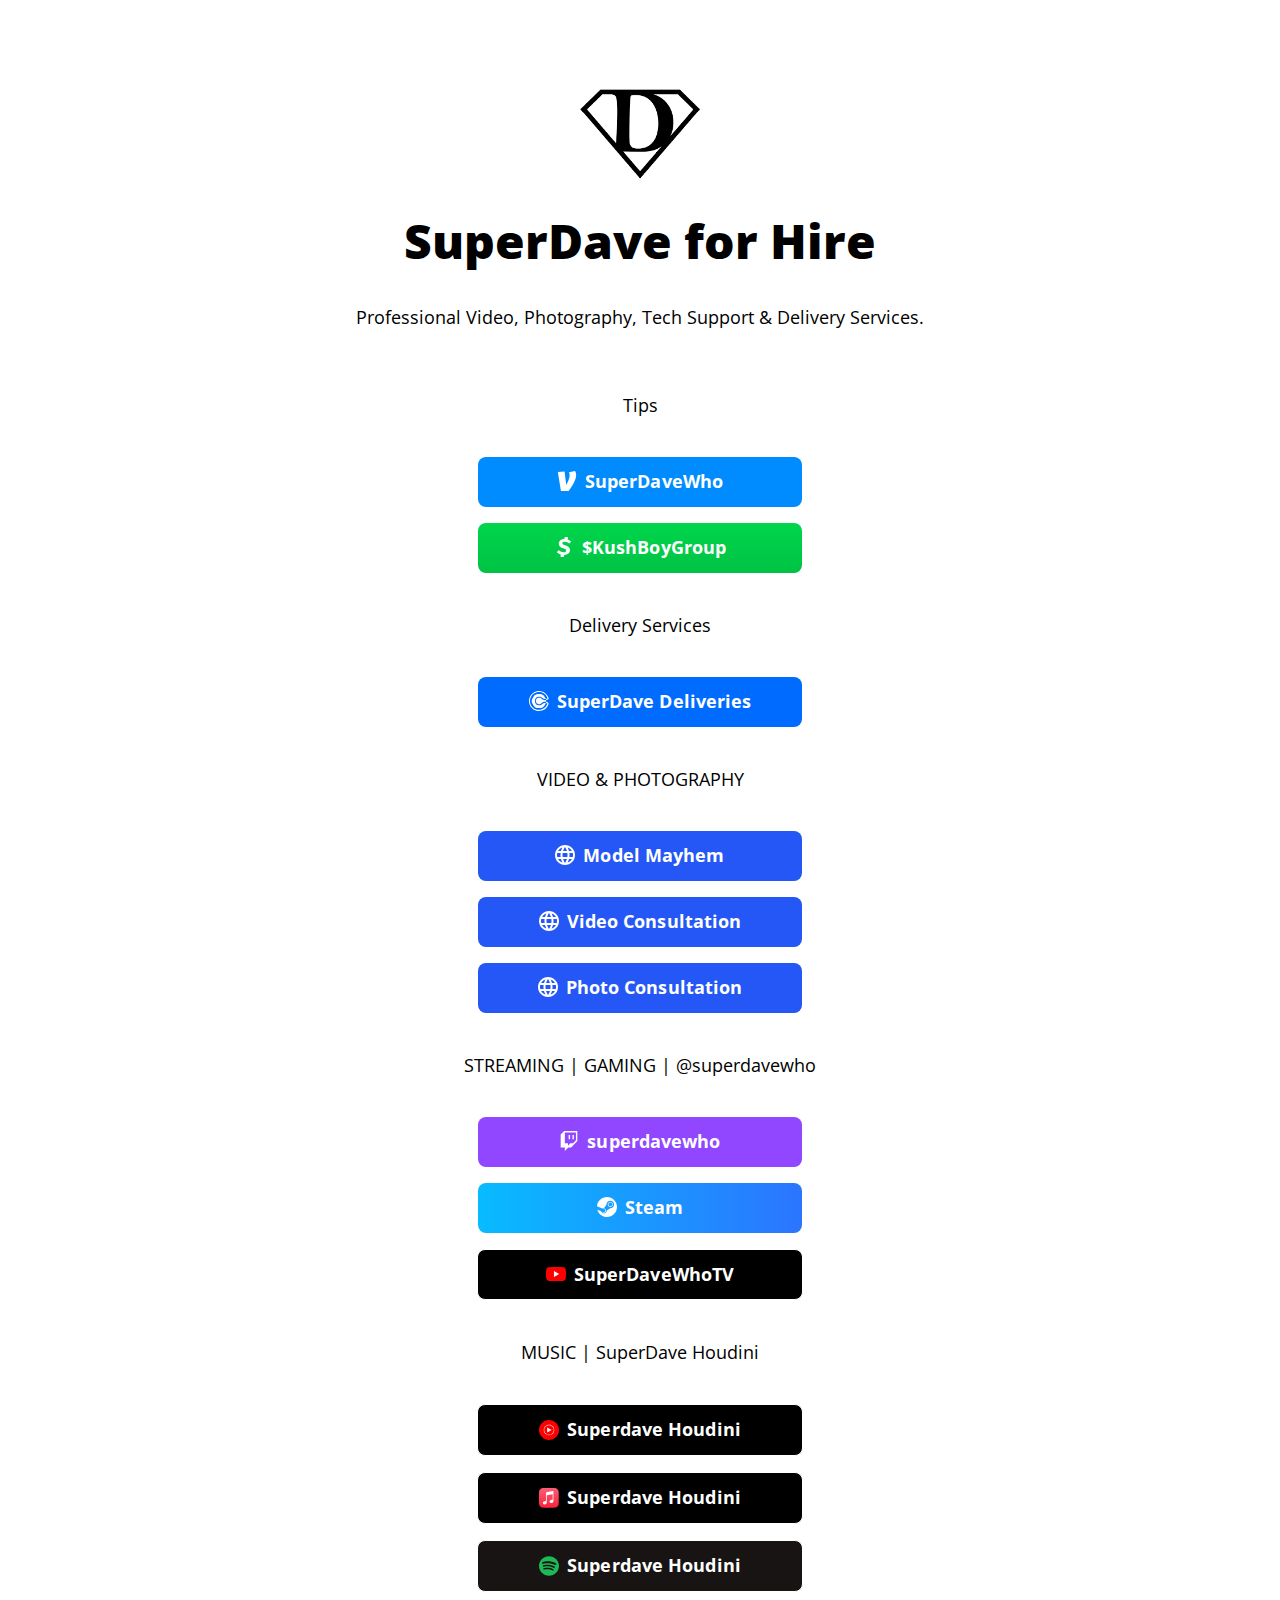
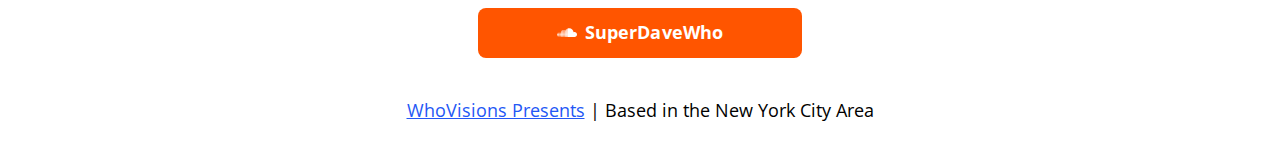
<file: index.html>
<!DOCTYPE html>
<html lang="en">

<head>

  <!-- Page Information
  –––––––––––––––––––––––––––––––––––––––––––––––––– -->
  <meta charset="utf-8">
  <title>SuperDave for Hire</title>
  <meta name="description" content="https://superdaveforhire.com">
  <meta name="author" content="Tedley Meralus">

  <!-- Mobile Specific Metas
  –––––––––––––––––––––––––––––––––––––––––––––––––– -->
  <meta name="viewport" content="width=device-width, initial-scale=1">


  <!-- CSS
  –––––––––––––––––––––––––––––––––––––––––––––––––– -->
  <link rel="stylesheet" href="css/normalize.css">

    <!-- Themes:
            Auto:   css/skeleton-auto.css
            Light:  css/skeleton-light.css
            Dark:   css/skeleton-dark.css
     -->
    <link rel="stylesheet" href="css/skeleton-auto.css">

    <!-- Brand Styles -->
    <link rel="stylesheet" href="css/brands.css">


  <!-- Favicon
  –––––––––––––––––––––––––––––––––––––––––––––––––– -->
  <link rel="icon" type="image/png" href="images/favicon_io/favicon.ico">

</head>

<body>

  <!-- Primary Page Layout
  –––––––––––––––––––––––––––––––––––––––––––––––––– -->
  <div class="container">
    <div class="row">
      <div class="column" style="margin-top: 10%">

        <!-- Your Image Here -->
        <img src="images/superdave-letter-D.png" class="avatar" srcset="images/superdave-letter-D.png 2x" alt="">

        <!-- Title -->
        <h1 role="heading">SuperDave for Hire</h1>

        <!-- Short Bio -->
        <p>Professional Video, Photography, Tech Support & Delivery Services.</p>
        <!-- Social Media Links 

        <ul>
          <li><a href="">Instagram</a></li>
          <li><a href="">TikTok</a></li>
          <li><a href="">Twitter</a></li>
          <i class="images/icons/Discord fa-3x center"></i>
          <li><a href="">Discord</a></li>
        </ul>
        <br>  
      -->

        <!-- Tips Bio -->
        <br>
        <p>Tips</p>
        <!-- Venmo -->
        <a class="button button-venmo" href="https://venmo.com/superdavewho" target="_blank" rel="noopener" role="button"><img class="icon" src="images/icons/venmo.svg" alt="">SuperDaveWho</a><br>

        <!-- Cash App -->
        <a class="button button-cash-app" href="https://cash.app/$KushBoyGroup" target="_blank" rel="noopener" role="button"><img class="icon" src="images/icons/cash-app-dollar.svg" alt="">$KushBoyGroup</a><br>

        <!-- Delivery Bio -->
        <br>
        <p>Delivery Services</p>
        <!-- Calendly -->
        <a class="button button-calendly" href="https://calendly.com/whovisionsteam/superdave-delivery?month=2023-06" target="_blank" rel="noopener" role="button"><img class="icon" src="images/icons/calendly.svg" alt="">SuperDave Deliveries</a><br>
        
        <!-- Photo/Video Bio -->
        <br>
        <p>VIDEO & PHOTOGRAPHY</p> 
        <!-- Generic Website -->
        <a class="button button-default" href="https://www.modelmayhem.com/superdavewho" target="_blank" rel="noopener" role="button"><img class="icon" src="images/icons/generic-website.svg" alt="">Model Mayhem</a><br>
        <!-- Generic Website -->
        <a class="button button-default" href="https://calendly.com/whovisionsteam/one-on-one-with-me?month=2023-06" target="_blank" rel="noopener" role="button"><img class="icon" src="images/icons/generic-website.svg" alt="">Video Consultation</a><br>
        <!-- Generic Website -->
        <a class="button button-default" href="https://calendly.com/whovisionsteam/who-photo?month=2023-06" target="_blank" rel="noopener" role="button"><img class="icon" src="images/icons/generic-website.svg" alt="">Photo Consultation</a><br>

        <!-- Streaming Bio -->
        <br>
        <p>STREAMING | GAMING | @superdavewho </p>
        <!-- Twitch -->
        <a class="button button-twitch" href="https://twitch.tv/superdavewho" target="_blank" rel="noopener" role="button"><img class="icon" src="images/icons/twitch.svg" alt="">superdavewho</a><br>
        <!-- Steam -->
        <a class="button button-steam" href="https://steamcommunity.com/profiles/76561197976148510" target="_blank" rel="noopener" role="button"><img class="icon" src="images/icons/steam.svg" alt="">Steam</a><br>
        <!-- YouTube -->
        <a class="button button-yt" href="https://www.youtube.com/channel/UCH16tV4tIjAc1W1KVRVBPqw" target="_blank" rel="noopener" role="button"><img class="icon" src="images/icons/youtube.svg" alt="">SuperDaveWhoTV</a><br>        

        <br>
        <p>MUSIC | SuperDave Houdini </p>
        <!-- YouTube Music -->
        <a class="button button-yt" href="#" target="_blank" rel="noopener" role="button"><img class="icon" src="images/icons/youtube-music.svg" alt="">Superdave Houdini</a><br>
        <!-- Apple Music -->
        <a class="button button-apple-music" href="https://music.apple.com/vu/artist/superdave-houdini/1495638372" target="_blank" rel="noopener" role="button"><img class="icon" src="images/icons/apple-music.svg" alt="">Superdave Houdini</a><br>            
        <!-- Spotify Alt -->
        <a class="button button-spotify-alt" href="https://open.spotify.com/artist/2NtXac0I91XvmKd4YInerj" target="_blank" rel="noopener" role="button"><img class="icon" src="images/icons/spotify-alt.svg" alt="">Superdave Houdini</a><br>
        <!-- SoundCloud -->
        <a class="button button-soundcloud" href="https://soundcloud.com/superdavewho" target="_blank" rel="noopener" role="button"><img class="icon" src="images/icons/soundcloud.svg" alt="">SuperDaveWho</a><br>
 
        <br>
    

        <!-- 
            Footer:
            This includes a link to privacy.html page which can be setup for your Privacy Policy.
            This also includes a link to the LittleLink repository to make forking LittleLink easier.
            You can edit or remove anything here to make your own footer.
        -->
        <p><a href="https://whovisionspresents.com">WhoVisions Presents</a> | Based in the New York City Area </p>
        <!-- 
        <p><a href="https://superdavepresents.com">WhoVisions Presents</a> | Based in the New York City Area <a href="https://whovisionspresents.com/services" target="_blank" rel="noopener" role="button"></a>Services</p>
      -->

      </div>
    </div>
  </div>

  <!-- End Document
  –––––––––––––––––––––––––––––––––––––––––––––––––– -->
</body>

</html>
</file>
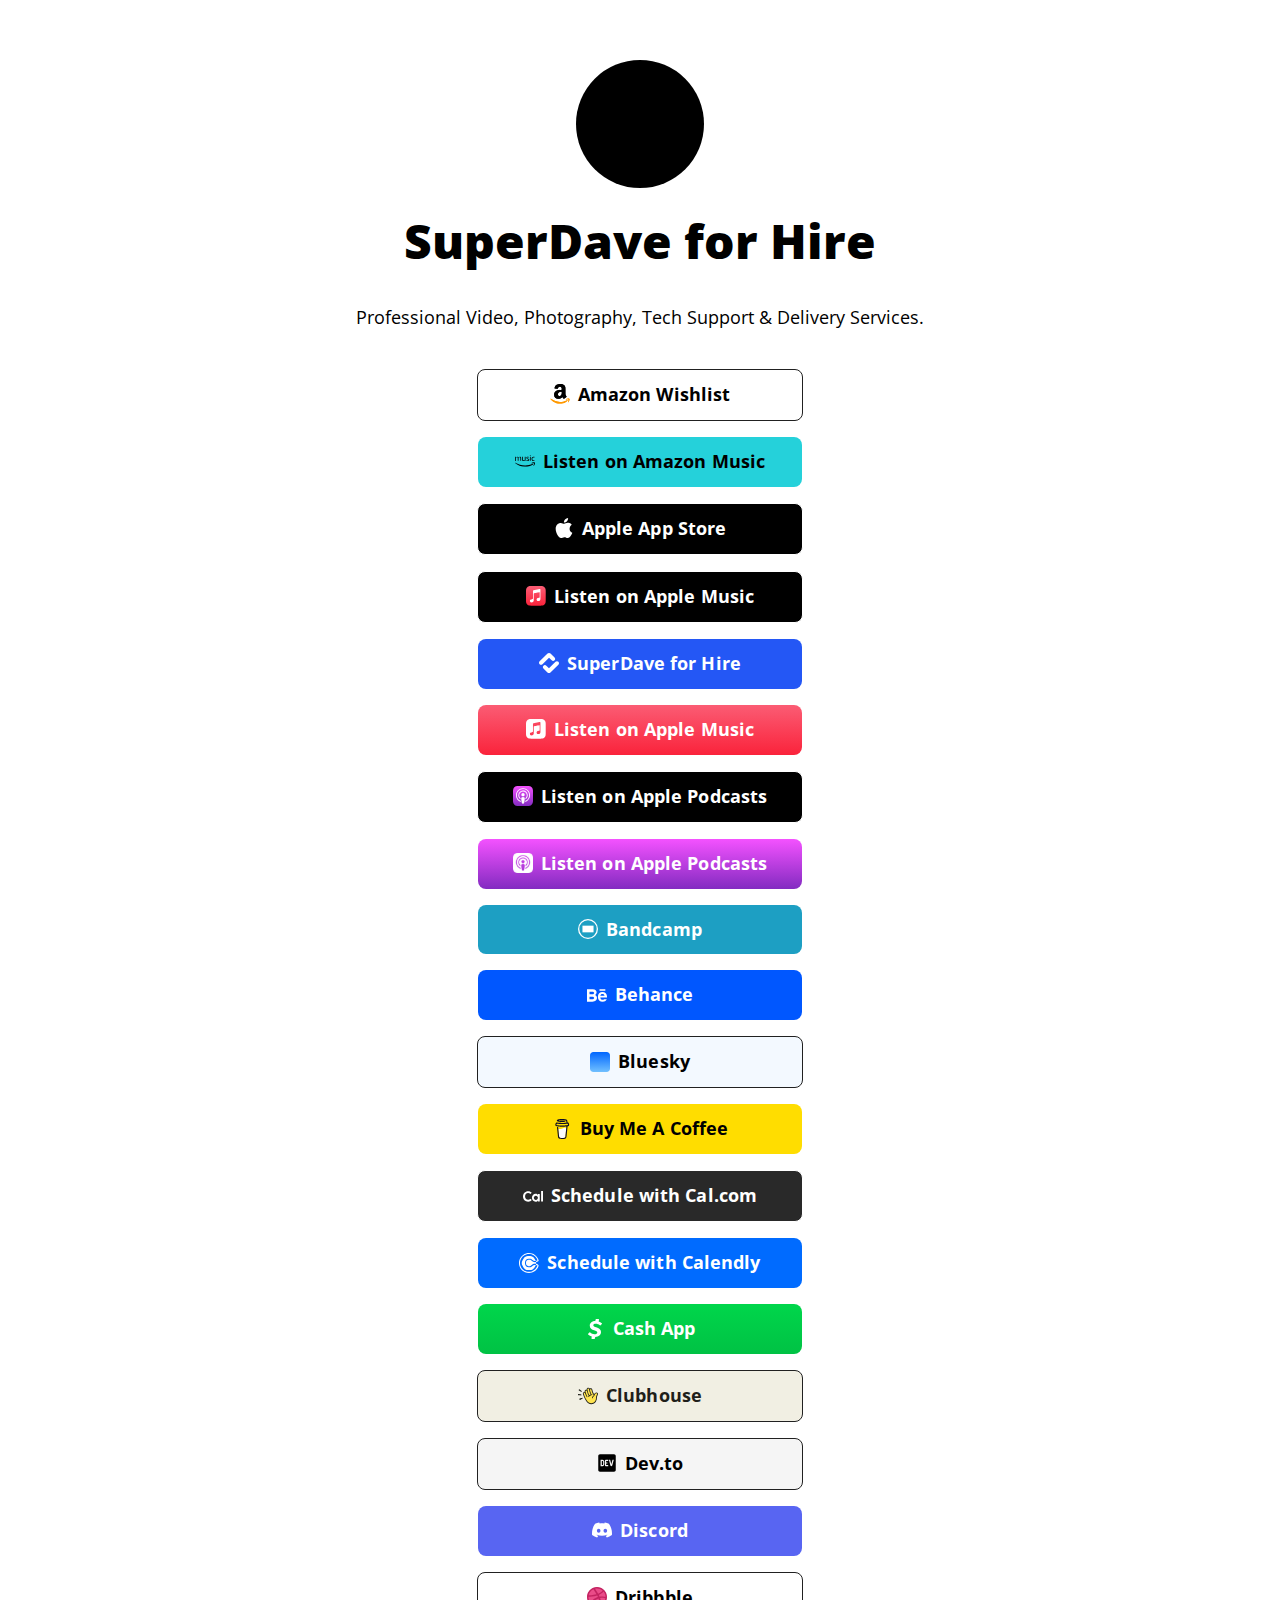
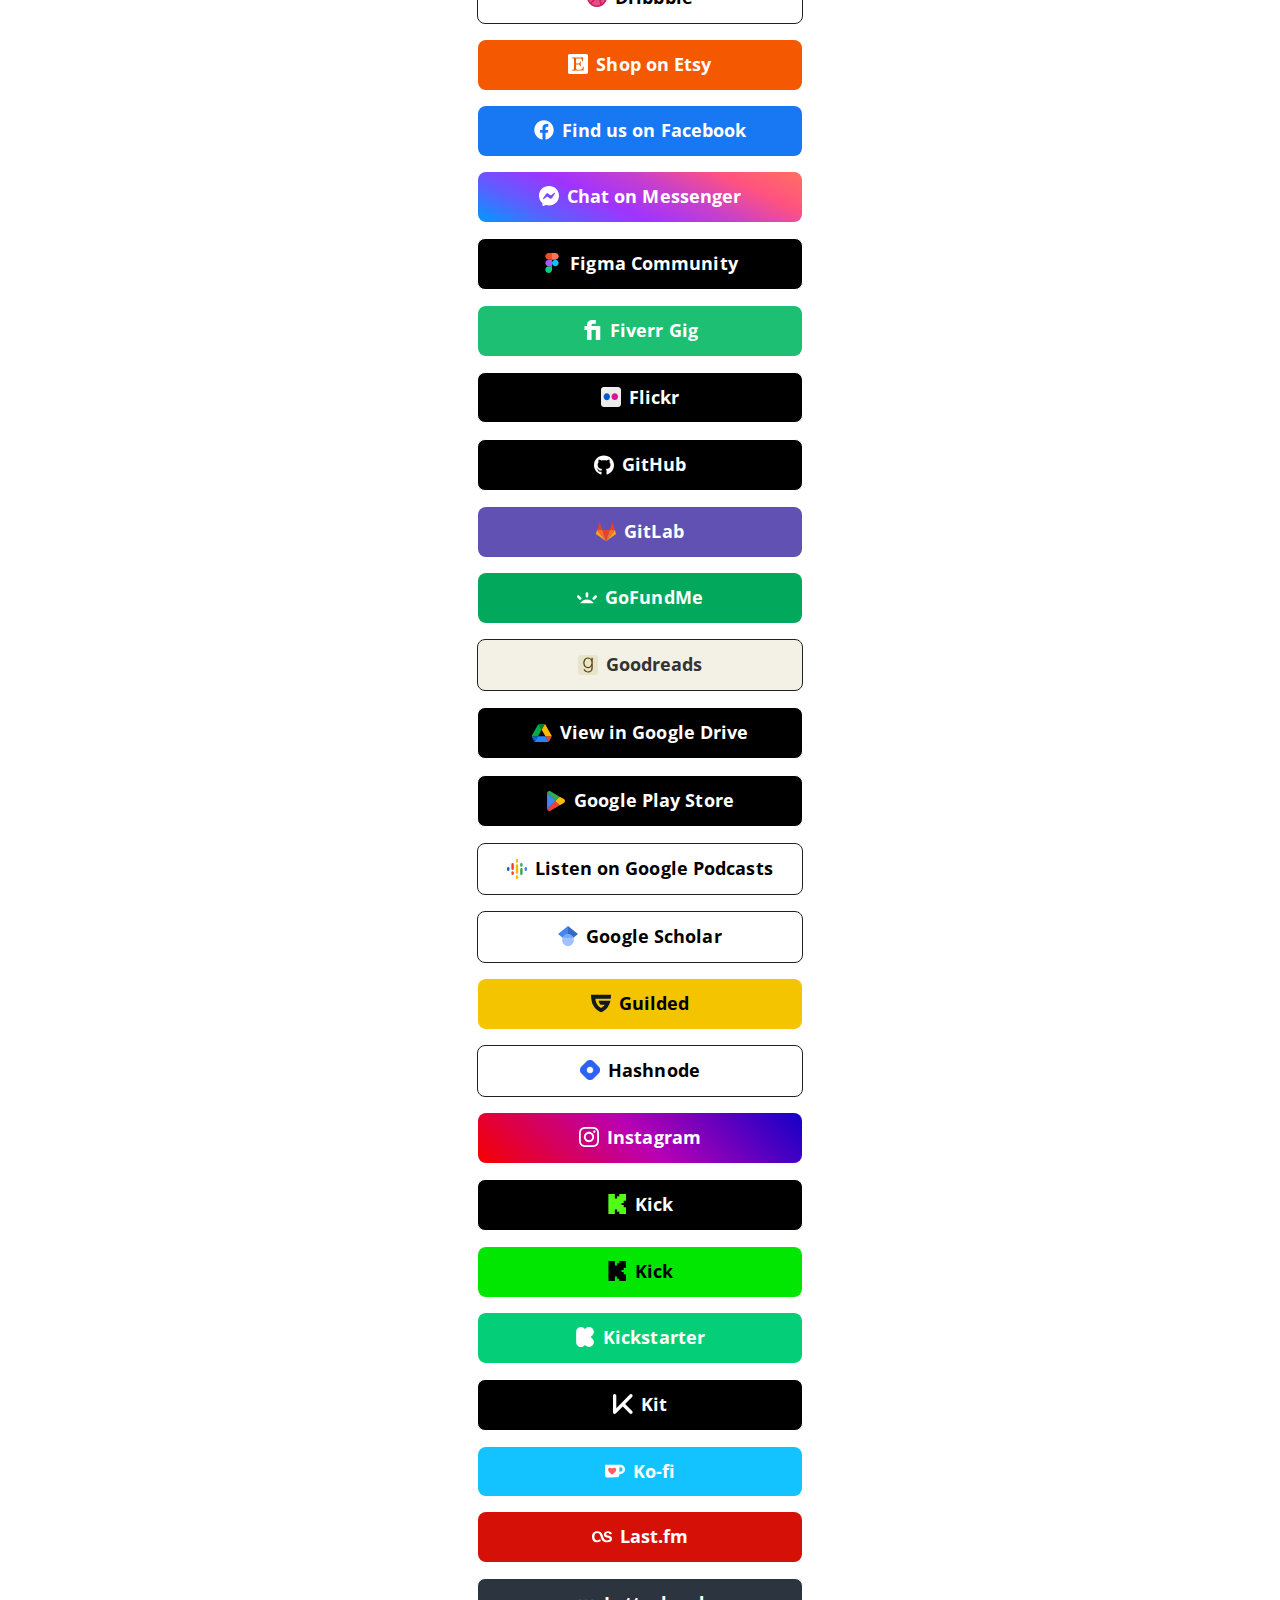
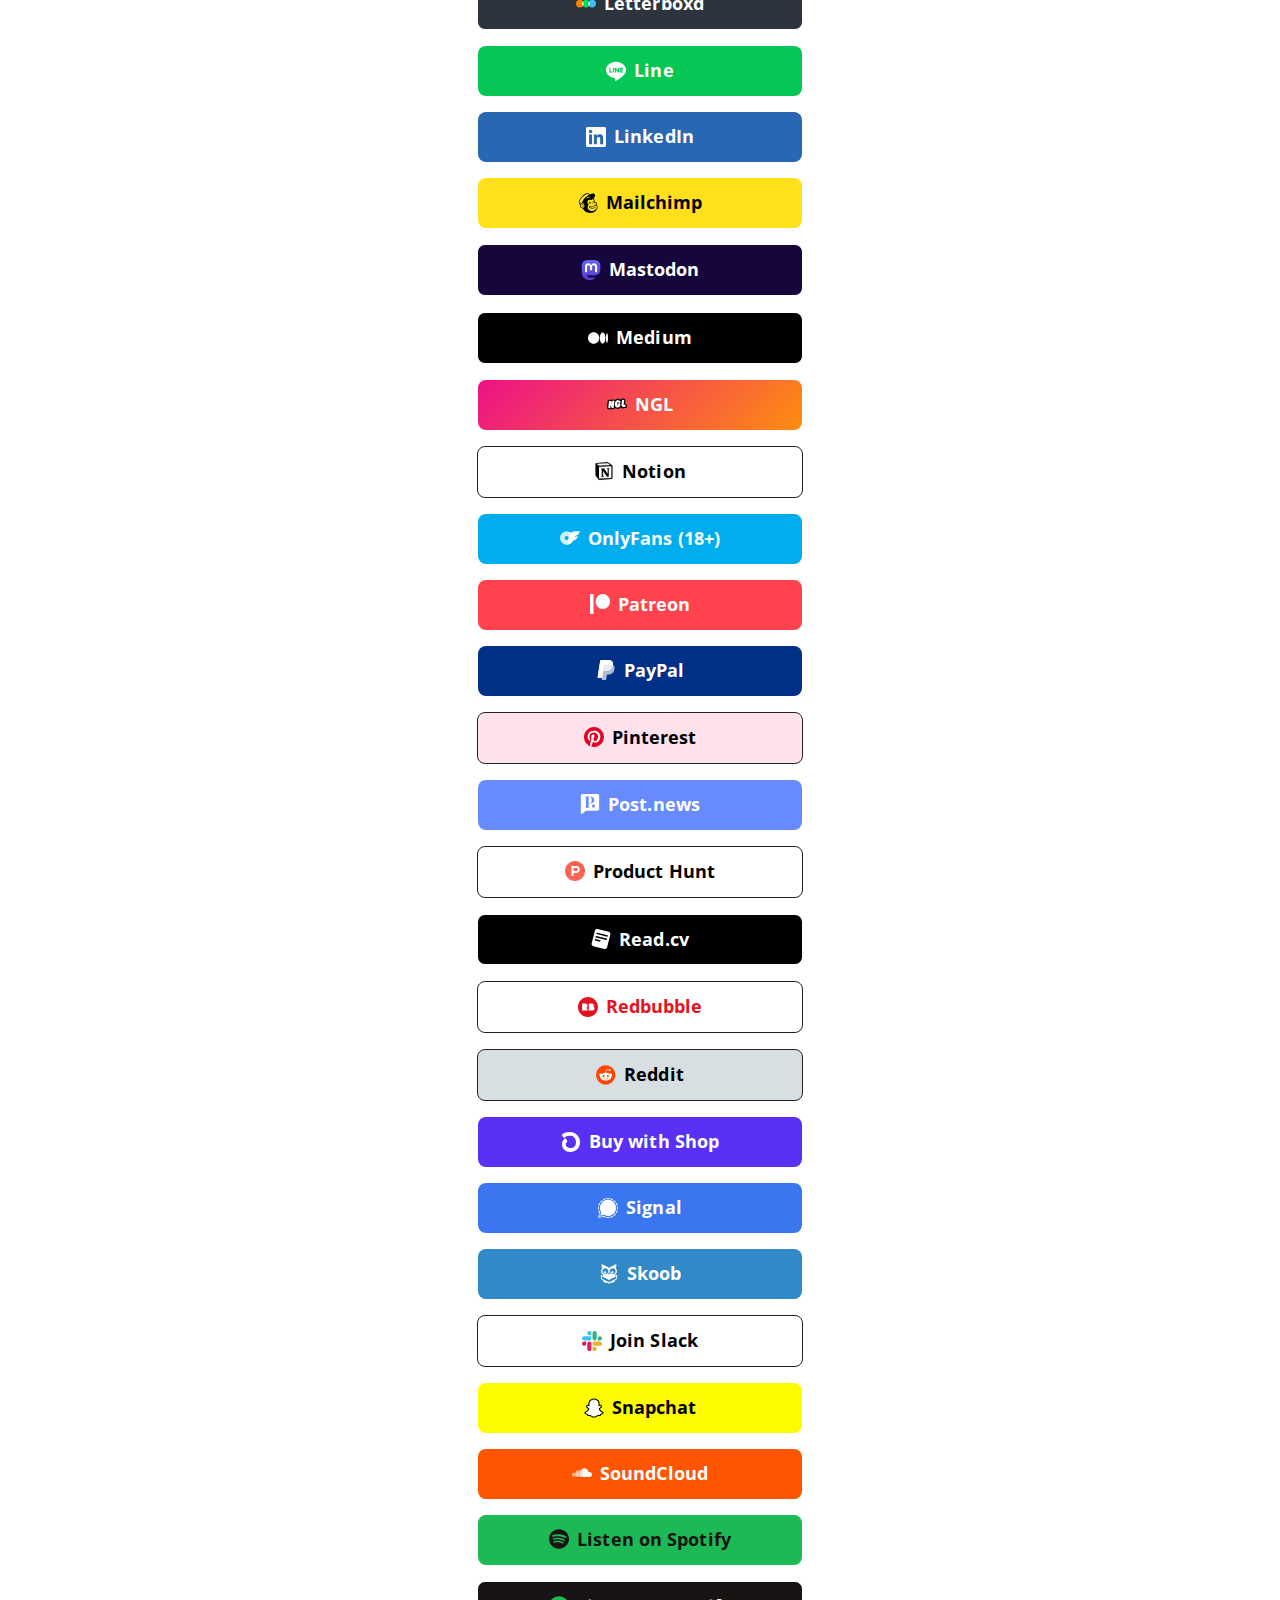
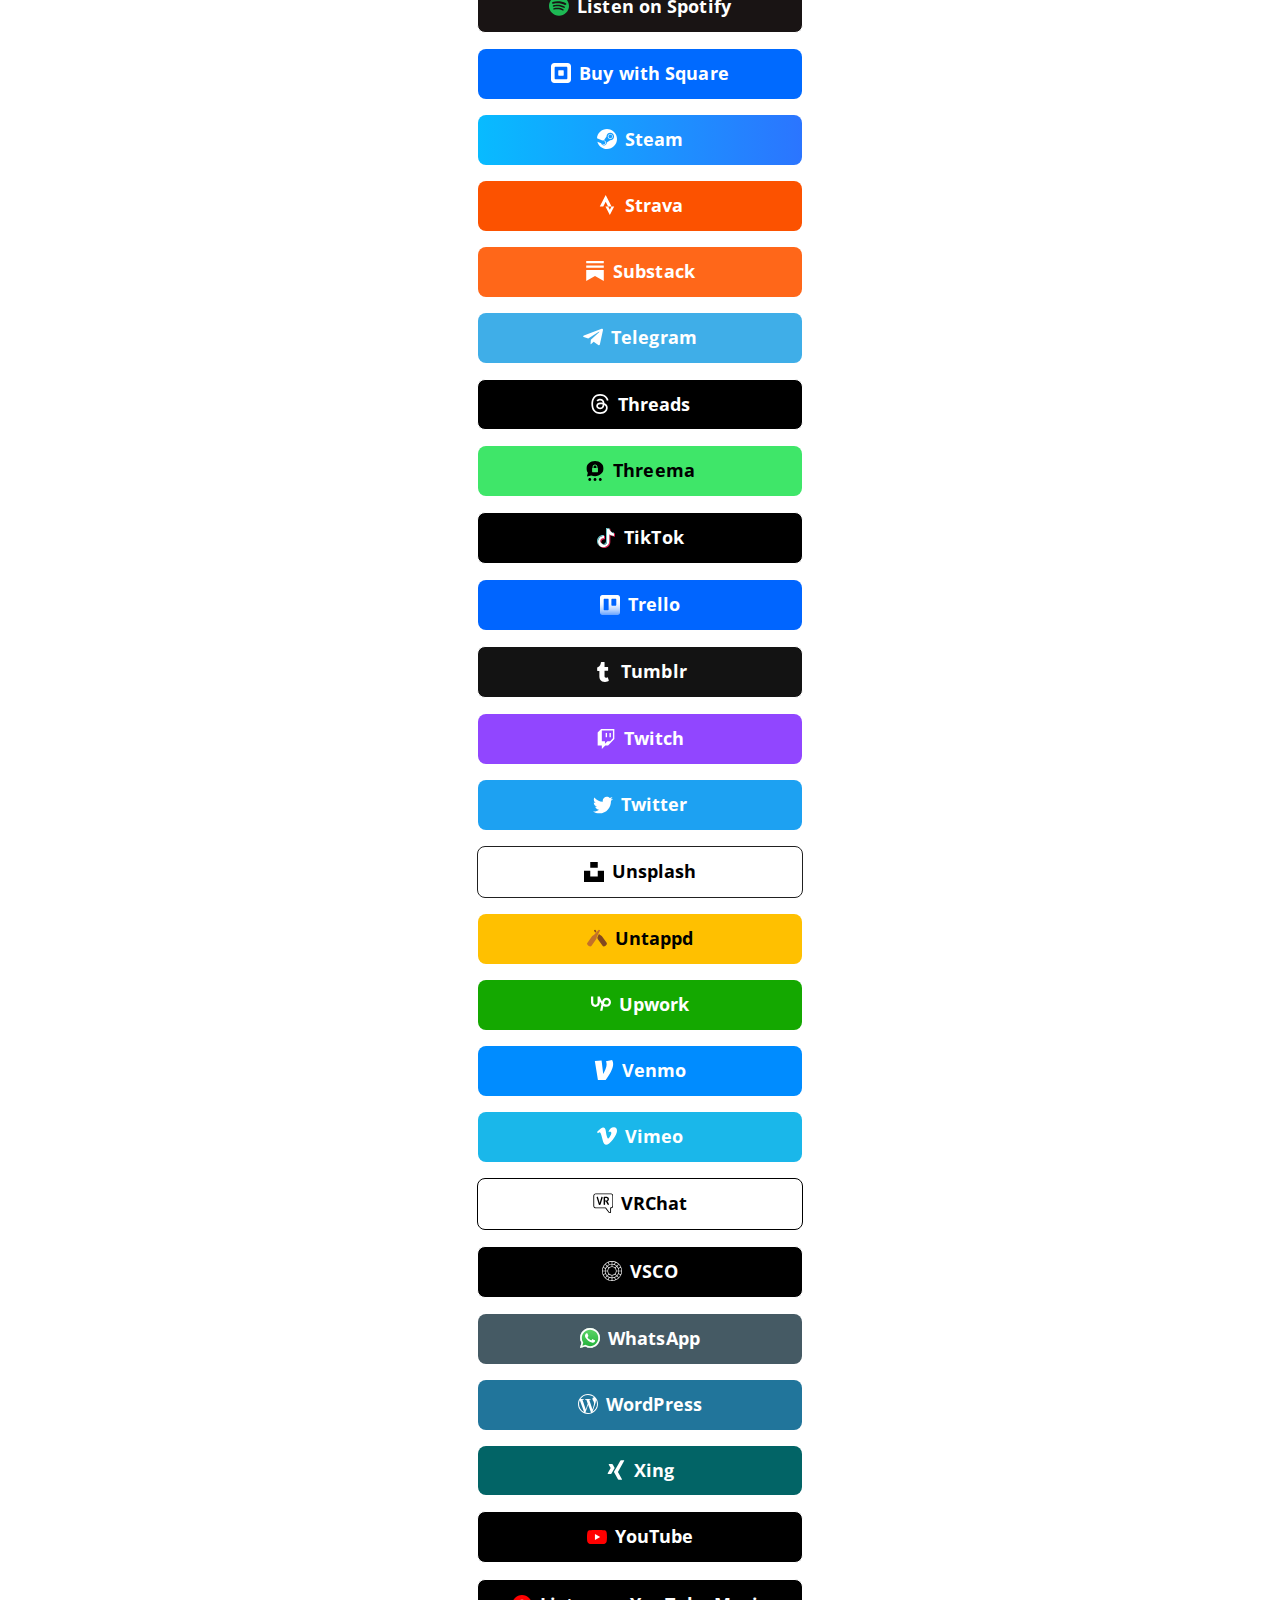
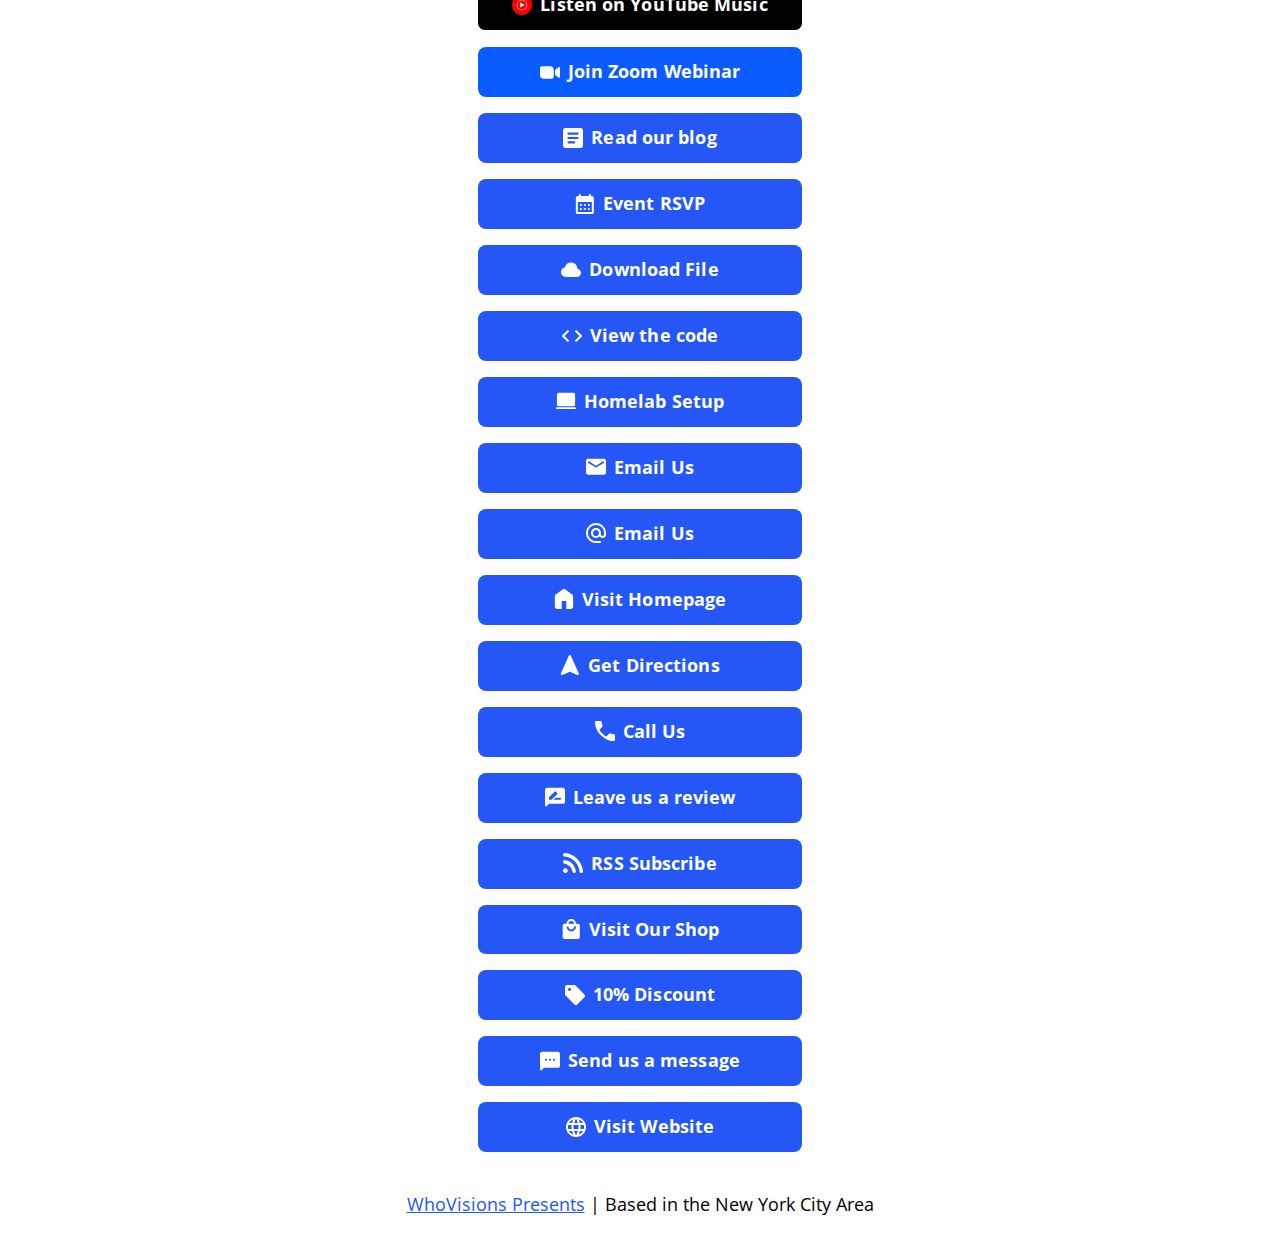
<file: links.html>
<!DOCTYPE html>
<html lang="en">

<head>

  <!-- Page Information
  –––––––––––––––––––––––––––––––––––––––––––––––––– -->
  <meta charset="utf-8">
  <title>SuperDave for Hire</title>
  <meta name="description" content="https://superdaveforhire.com">
  <meta name="author" content="Tedley Meralus">

  <!-- Mobile Specific Metas
  –––––––––––––––––––––––––––––––––––––––––––––––––– -->
  <meta name="viewport" content="width=device-width, initial-scale=1">


  <!-- CSS
  –––––––––––––––––––––––––––––––––––––––––––––––––– -->
  <link rel="stylesheet" href="css/normalize.css">

    <!-- Themes:
            Auto:   css/skeleton-auto.css
            Light:  css/skeleton-light.css
            Dark:   css/skeleton-dark.css
     -->
    <link rel="stylesheet" href="css/skeleton-auto.css">

    <!-- Brand Styles -->
    <link rel="stylesheet" href="css/brands.css">


  <!-- Favicon
  –––––––––––––––––––––––––––––––––––––––––––––––––– -->
  <link rel="icon" type="image/png" href="images/littlelink.png">

</head>

<body>

  <!-- Primary Page Layout
  –––––––––––––––––––––––––––––––––––––––––––––––––– -->
  <div class="container">
    <div class="row">
      <div class="column" style="margin-top: 10%">

        <!-- Your Image Here -->
        <img src="images/who-favicon-owl.svg" class="avatar" srcset="images/who-favicon-owl.svg 2x" alt="">

        <!-- Title -->
        <h1 role="heading">SuperDave for Hire</h1>

        <!-- Short Bio -->
        <p>Professional Video, Photography, Tech Support & Delivery Services.</p>
 

        <!-- 
          ## Getting Started with LittleLink
          This page has been built with every pre-designed button available in LittleLink by default. You can rearrange and delete as needed.
          You can add your own brand or others brands you may need in the `css/brands.css` file. 
          You can add custom icons to `images/icons/...`. It is recommended to use a 24x24 .SVG.
          Edit the "Your Image Here" section to add your own personal branding, like a picture of yourself or your brand logo!
          Edit the "Title" section to change the page heading. You can use something like your name, your social handle, or your brand name.
          Edit the "Short Bio" section tell users about yourself or your brand.
        -->
 
        <!-- START LINKS -->

        <!-- Amazon -->
        <a class="button button-amazon" href="#" target="_blank" rel="noopener" role="button"><img class="icon" src="images/icons/amazon.svg" alt="">Amazon Wishlist</a><br>

        <!-- Amazon Music -->
        <a class="button button-amazon-music" href="#" target="_blank" rel="noopener" role="button"><img class="icon" src="images/icons/amazon-music.svg" alt="">Listen on Amazon Music</a><br>       

        <!-- Apple App Store -->
        <a class="button button-appstore" href="#" target="_blank" rel="noopener" role="button"><img class="icon" src="images/icons/apple.svg" alt="">Apple App Store</a><br>

        <!-- Apple Music -->
        <a class="button button-apple-music" href="#" target="_blank" rel="noopener" role="button"><img class="icon" src="images/icons/apple-music.svg" alt="">Listen on Apple Music</a><br>            
       
        <!-- Default LittleLink -->
        <a class="button button-default" href="#" target="_blank" rel="noopener" role="button"><img class="icon" src="images/icons/littlelink.svg" alt="">SuperDave for Hire</a><br>

        <!-- Apple Music Alternate -->
        <a class="button button-apple-music-alt" href="#" target="_blank" rel="noopener" role="button"><img class="icon" src="images/icons/apple-music-alt.svg" alt="">Listen on Apple Music</a><br> 

        <!-- Apple Podcasts -->
        <a class="button button-apple-podcasts" href="#" target="_blank" rel="noopener" role="button"><img class="icon" src="images/icons/apple-podcasts.svg" alt="">Listen on Apple Podcasts</a><br> 
        
        <!-- Apple Podcasts Alternate -->
        <a class="button button-apple-podcasts-alt" href="#" target="_blank" rel="noopener" role="button"><img class="icon" src="images/icons/apple-podcasts-alt.svg" alt="">Listen on Apple Podcasts</a><br> 

        <!-- Bandcamp -->
        <a class="button button-bandcamp" href="#" target="_blank" rel="noopener" role="button"><img class="icon" src="images/icons/bandcamp.svg" alt="">Bandcamp</a><br> 

        <!-- Behance -->
        <a class="button button-behance" href="#" target="_blank" rel="noopener" role="button"><img class="icon" src="images/icons/behance.svg" alt="">Behance</a><br> 

        <!-- Bluesky -->
        <a class="button button-bluesky" href="#" target="_blank" rel="noopener" role="button"><img class="icon" src="images/icons/bluesky.svg" alt="">Bluesky</a><br> 

        <!-- Buy Me A Coffee -->
        <a class="button button-coffee" href="#" target="_blank" rel="noopener" role="button"><img class="icon" src="images/icons/buy-me-a-coffee.svg" alt="">Buy Me A Coffee</a><br>

        <!-- Cal.com -->
        <a class="button button-cal" href="#" target="_blank" rel="noopener" role="button"><img class="icon" src="images/icons/cal.svg" alt="">Schedule with Cal.com</a><br>

        <!-- Calendly -->
        <a class="button button-calendly" href="#" target="_blank" rel="noopener" role="button"><img class="icon" src="images/icons/calendly.svg" alt="">Schedule with Calendly</a><br>

        <!-- Cash App -->
        <a class="button button-cash-app" href="#" target="_blank" rel="noopener" role="button"><img class="icon" src="images/icons/cash-app-dollar.svg" alt="">Cash App</a><br>

        <!-- Clubhouse -->
        <a class="button button-clubhouse" href="#" target="_blank" rel="noopener" role="button"><img class="icon" src="images/icons/clubhouse.svg" alt="">Clubhouse</a><br>

        <!-- Dev.to -->
        <a class="button button-dev-to" href="#" target="_blank" rel="noopener" role="button"><img class="icon" src="images/icons/dev-to.svg" alt="">Dev.to</a><br>

        <!-- Discord -->
        <a class="button button-discord" href="#" target="_blank" rel="noopener" role="button"><img class="icon" src="images/icons/discord.svg" alt="">Discord</a><br>

        <!-- Dribbble -->
        <a class="button button-dribbble" href="#" target="_blank" rel="noopener" role="button"><img class="icon" src="images/icons/dribbble.svg" alt="">Dribbble</a><br>

        <!-- Etsy -->
        <a class="button button-etsy" href="#" target="_blank" rel="noopener" role="button"><img class="icon" src="images/icons/etsy.svg" alt="">Shop on Etsy</a><br>

        <!-- Facebook -->
        <a class="button button-faceb" href="#" target="_blank" rel="noopener" role="button"><img class="icon" src="images/icons/facebook.svg" alt="">Find us on Facebook</a><br>

        <!-- Facebook Messenger -->
        <a class="button button-messenger" href="#" target="_blank" rel="noopener" role="button"><img class="icon" src="images/icons/messenger.svg" alt="">Chat on Messenger</a><br>

        <!-- Figma -->
        <a class="button button-figma" href="#" target="_blank" rel="noopener" role="button"><img class="icon" src="images/icons/figma.svg" alt="">Figma Community</a><br>

        <!-- Fiverr -->
        <a class="button button-fiverr" href="#" target="_blank" rel="noopener" role="button"><img class="icon" src="images/icons/fiverr.svg" alt="">Fiverr Gig</a><br>

        <!-- Flickr -->
        <a class="button button-flickr" href="#" target="_blank" rel="noopener" role="button"><img class="icon" src="images/icons/flickr.svg" alt="">Flickr</a><br>

        <!-- GitHub -->
        <a class="button button-github" href="#" target="_blank" rel="noopener" role="button"><img class="icon" src="images/icons/github.svg" alt="">GitHub</a><br>

        <!-- GitLab -->
        <a class="button button-gitlab" href="#" target="_blank" rel="noopener" role="button"><img class="icon" src="images/icons/gitlab.svg" alt="">GitLab</a><br>

        <!-- GoFundMe -->
        <a class="button button-gofundme" href="#" target="_blank" rel="noopener" role="button"><img class="icon" src="images/icons/gofundme.svg" alt="">GoFundMe</a><br>

        <!-- Goodreads -->
        <a class="button button-goodreads" href="#" target="_blank" rel="noopener" role="button"><img class="icon" src="images/icons/goodreads.svg" alt="">Goodreads</a><br>

        <!-- Google Drive -->
        <a class="button button-google-black" href="#" target="_blank" rel="noopener" role="button"><img class="icon" src="images/icons/google-drive.svg" alt="">View in Google Drive</a><br>

        <!-- Google Play Store -->
        <a class="button button-playstore" href="#" target="_blank" rel="noopener" role="button"><img class="icon" src="images/icons/google-play.svg" alt="">Google Play Store</a><br>

        <!-- Google Podcasts -->
        <a class="button button-google-podcasts" href="#" target="_blank" rel="noopener" role="button"><img class="icon" src="images/icons/google-podcasts.svg" alt="">Listen on Google Podcasts</a><br>

        <!-- Google Scholar -->
        <a class="button button-google-scholar" href="#" target="_blank" rel="noopener" role="button"><img class="icon" src="images/icons/google-scholar.svg" alt="">Google Scholar</a><br>

        <!-- Guilded -->
        <a class="button button-guilded" href="#" target="_blank" rel="noopener" role="button"><img class="icon" src="images/icons/guilded.svg" alt="">Guilded</a><br>

        <!-- Hashnode -->
        <a class="button button-hashnode" href="#" target="_blank" rel="noopener" role="button"><img class="icon" src="images/icons/hashnode.svg" alt="">Hashnode</a><br>

        <!-- Instagram -->
        <a class="button button-instagram" href="#" target="_blank" rel="noopener" role="button"><img class="icon" src="images/icons/instagram.svg" alt="">Instagram</a><br>

        <!-- Kick -->
        <a class="button button-kick" href="#" target="_blank" rel="noopener" role="button"><img class="icon" src="images/icons/kick.svg" alt="">Kick</a><br>

        <!-- Kick Alt -->
        <a class="button button-kick-alt" href="#" target="_blank" rel="noopener" role="button"><img class="icon" src="images/icons/kick-alt.svg" alt="">Kick</a><br>
        
        <!-- Kickstarter -->
        <a class="button button-kickstarter" href="#" target="_blank" rel="noopener" role="button"><img class="icon" src="images/icons/kickstarter.svg" alt="">Kickstarter</a><br>

        <!-- Kit -->
        <a class="button button-kit" href="#" target="_blank" rel="noopener" role="button"><img class="icon" src="images/icons/kit.svg" alt="">Kit</a><br>

        <!-- Ko-fi -->
        <a class="button button-ko-fi" href="#" target="_blank" rel="noopener" role="button"><img class="icon" src="images/icons/ko-fi.svg" alt="">Ko-fi</a><br>

        <!-- Last.fm -->
        <a class="button button-last-fm" href="#" target="_blank" rel="noopener" role="button"><img class="icon" src="images/icons/last-fm.svg" alt="">Last.fm</a><br>

        <!-- Letterboxd -->
        <a class="button button-letterboxd" href="#" target="_blank" rel="noopener" role="button"><img class="icon" src="images/icons/letterboxd.svg" alt="">Letterboxd</a><br>

        <!-- Line -->
        <a class="button button-line" href="#" target="_blank" rel="noopener" role="button"><img class="icon" src="images/icons/line.svg" alt="">Line</a><br>

        <!-- LinkedIn -->
        <a class="button button-linked" href="#" target="_blank" rel="noopener" role="button"><img class="icon" src="images/icons/linkedin.svg" alt="">LinkedIn</a><br>

        <!-- Mailchimp -->
        <a class="button button-mailchimp" href="#" target="_blank" rel="noopener" role="button"><img class="icon" src="images/icons/mailchimp.svg" alt="">Mailchimp</a><br>

        <!-- Mastodon -->
        <a class="button button-mastodon" href="#" target="_blank" rel="noopener" role="button"><img class="icon" src="images/icons/mastodon.svg" alt="">Mastodon</a><br>

        <!-- Medium -->
        <a class="button button-medium" href="#" target="_blank" rel="noopener" role="button"><img class="icon" src="images/icons/medium.svg" alt="">Medium</a><br>
        
        <!-- NGL -->
        <a class="button button-ngl" href="#" target="_blank" rel="noopener"><img class="icon" src="images/icons/ngl.svg" alt="">NGL</a><br>
        
        <!-- Notion -->
        <a class="button button-notion" href="#" target="_blank" rel="noopener" role="button"><img class="icon" src="images/icons/notion.svg" alt="">Notion</a><br>

        <!-- OnlyFans -->
        <a class="button button-onlyfans" href="#" target="_blank" rel="noopener" role="button"><img class="icon" src="images/icons/onlyfans.svg" alt="">OnlyFans (18+)</a><br>

        <!-- Patreon -->
        <a class="button button-patreon" href="#" target="_blank" rel="noopener" role="button"><img class="icon" src="images/icons/patreon.svg" alt="">Patreon</a><br>

        <!-- PayPal -->
        <a class="button button-paypal" href="#" target="_blank" rel="noopener" role="button"><img class="icon" src="images/icons/paypal.svg" alt="">PayPal</a><br>

        <!-- Pinterest -->
        <a class="button button-pinterest" href="#" target="_blank" rel="noopener" role="button"><img class="icon" src="images/icons/pinterest.svg" alt="">Pinterest</a><br>

        <!-- Post.news -->
        <a class="button button-post-news" href="#" target="_blank" rel="noopener" role="button"><img class="icon" src="images/icons/post-news.svg" alt="">Post.news</a><br>

        <!-- Product Hunt -->
        <a class="button button-product-hunt" href="#" target="_blank" rel="noopener" role="button"><img class="icon" src="images/icons/product-hunt.svg" alt="">Product Hunt</a><br>

        <!-- Read.cv -->
        <a class="button button-read-cv" href="#" target="_blank" rel="noopener" role="button"><img class="icon" src="images/icons/read-cv.svg" alt="">Read.cv</a><br>

        <!-- Redbubble -->
        <a class="button button-redbubble" href="#" target="_blank" rel="noopener" role="button"><img class="icon" src="images/icons/redbubble.svg" alt="">Redbubble</a><br>

        <!-- Reddit -->
        <a class="button button-reddit" href="#" target="_blank" rel="noopener" role="button"><img class="icon" src="images/icons/reddit.svg" alt="">Reddit</a><br>

        <!-- Shop -->
        <a class="button button-shop" href="#" target="_blank" rel="noopener" role="button"><img class="icon" src="images/icons/shop.svg" alt="">Buy with Shop</a><br>

        <!-- Signal -->
        <a class="button button-signal" href="#" target="_blank" rel="noopener" role="button"><img class="icon" src="images/icons/signal.svg" alt="">Signal</a><br>

        <!-- Skoob -->
        <a class="button button-skoob" href="#" target="_blank" rel="noopener" role="button"><img class="icon" src="images/icons/skoob.svg" alt="">Skoob</a><br>

        <!-- Slack -->
        <a class="button button-slack" href="#" target="_blank" rel="noopener" role="button"><img class="icon" src="images/icons/slack.svg" alt="">Join Slack</a><br>

        <!-- Snapchat -->
        <a class="button button-snapchat" href="#" target="_blank" rel="noopener" role="button"><img class="icon" src="images/icons/snapchat.svg" alt="">Snapchat</a><br>

        <!-- SoundCloud -->
        <a class="button button-soundcloud" href="#" target="_blank" rel="noopener" role="button"><img class="icon" src="images/icons/soundcloud.svg" alt="">SoundCloud</a><br>

        <!-- Spotify -->
        <a class="button button-spotify" href="#" target="_blank" rel="noopener" role="button"><img class="icon" src="images/icons/spotify.svg" alt="">Listen on Spotify</a><br>

        <!-- Spotify Alt -->
        <a class="button button-spotify-alt" href="#" target="_blank" rel="noopener" role="button"><img class="icon" src="images/icons/spotify-alt.svg" alt="">Listen on Spotify</a><br>

        <!-- Square -->
        <a class="button button-square" href="#" target="_blank" rel="noopener" role="button"><img class="icon" src="images/icons/square.svg" alt="">Buy with Square</a><br>

        <!-- Steam -->
        <a class="button button-steam" href="#" target="_blank" rel="noopener" role="button"><img class="icon" src="images/icons/steam.svg" alt="">Steam</a><br>

        <!-- Strava -->
        <a class="button button-strava" href="#" target="_blank" rel="noopener" role="button"><img class="icon" src="images/icons/strava.svg" alt="">Strava</a><br>

        <!-- Substack -->
        <a class="button button-substack" href="#" target="_blank" rel="noopener" role="button"><img class="icon" src="images/icons/substack.svg" alt="">Substack</a><br>

        <!-- Telegram -->
        <a class="button button-telegram" href="#" target="_blank" rel="noopener" role="button"><img class="icon" src="images/icons/telegram.svg" alt="">Telegram</a><br>

        <!-- Threads -->
        <a class="button button-threads" href="#" target="_blank" rel="noopener" role="button"><img class="icon" src="images/icons/threads.svg" alt="">Threads</a><br>

        <!-- Threema -->
        <a class="button button-threema" href="#" target="_blank" rel="noopener" role="button"><img class="icon" src="images/icons/threema.svg" alt="">Threema</a><br>

        <!-- TikTok -->
        <a class="button button-tiktok" href="#" target="_blank" rel="noopener" role="button"><img class="icon" src="images/icons/tiktok.svg" alt="">TikTok</a><br>

        <!-- Trello -->
        <a class="button button-trello" href="#" target="_blank" rel="noopener" role="button"><img class="icon" src="images/icons/trello.svg" alt="">Trello</a><br>

        <!-- Tumblr -->
        <a class="button button-tumb" href="#" target="_blank" rel="noopener" role="button"><img class="icon" src="images/icons/tumblr.svg" alt="">Tumblr</a><br>

        <!-- Twitch -->
        <a class="button button-twitch" href="#" target="_blank" rel="noopener" role="button"><img class="icon" src="images/icons/twitch.svg" alt="">Twitch</a><br>

        <!-- Twitter -->
        <a class="button button-twit" href="#" target="_blank" rel="noopener" role="button"><img class="icon" src="images/icons/twitter.svg" alt="">Twitter</a><br>

        <!-- Unsplash -->
        <a class="button button-unsplash" href="#" target="_blank" rel="noopener" role="button"><img class="icon" src="images/icons/unsplash.svg" alt="">Unsplash</a><br>

        <!-- Untappd -->
        <a class="button button-untappd" href="#" target="_blank" rel="noopener" role="button"><img class="icon" src="images/icons/untappd.svg" alt="">Untappd</a><br>

        <!-- Upwork -->
        <a class="button button-upwork" href="#" target="_blank" rel="noopener" role="button"><img class="icon" src="images/icons/upwork.svg" alt="">Upwork</a><br>

        <!-- Venmo -->
        <a class="button button-venmo" href="#" target="_blank" rel="noopener" role="button"><img class="icon" src="images/icons/venmo.svg" alt="">Venmo</a><br>

        <!-- Vimeo -->
        <a class="button button-vimeo" href="#" target="_blank" rel="noopener" role="button"><img class="icon" src="images/icons/vimeo.svg" alt="">Vimeo</a><br>

        <!-- VRChat -->
        <a class="button button-vrchat" href="#" target="_blank" rel="noopener" role="button"><img class="icon" src="images/icons/vrchat.svg" alt="">VRChat</a><br>

        <!-- VSCO -->
        <a class="button button-vsco" href="#" target="_blank" rel="noopener" role="button"><img class="icon" src="images/icons/vsco.svg" alt="">VSCO</a><br>

        <!-- WhatsApp -->
        <a class="button button-whatsapp" href="#" target="_blank" rel="noopener" role="button"><img class="icon" src="images/icons/whatsapp.svg" alt="">WhatsApp</a><br>

        <!-- WordPress -->
        <a class="button button-wordpress" href="#" target="_blank" rel="noopener" role="button"><img class="icon" src="images/icons/wordpress.svg" alt="">WordPress</a><br>

        <!-- Xing -->
        <a class="button button-xing" href="#" target="_blank" rel="noopener" role="button"><img class="icon" src="images/icons/xing.svg" alt="">Xing</a><br>

        <!-- YouTube -->
        <a class="button button-yt" href="#" target="_blank" rel="noopener" role="button"><img class="icon" src="images/icons/youtube.svg" alt="">YouTube</a><br>        

        <!-- YouTube Music -->
        <a class="button button-yt" href="#" target="_blank" rel="noopener" role="button"><img class="icon" src="images/icons/youtube-music.svg" alt="">Listen on YouTube Music</a><br>

        <!-- Zoom -->
        <a class="button button-zoom" href="#" target="_blank" rel="noopener" role="button"><img class="icon" src="images/icons/zoom.svg" alt="">Join Zoom Webinar</a><br>  

        <!-- Generic Blog -->
        <a class="button button-default" href="#" target="_blank" rel="noopener" role="button"><img class="icon" src="images/icons/generic-blog.svg" alt="">Read our blog</a><br>

        <!-- Generic Calendar -->
        <a class="button button-default" href="#" target="_blank" rel="noopener" role="button"><img class="icon" src="images/icons/generic-calendar.svg" alt="">Event RSVP</a><br>

        <!-- Generic Cloud -->
        <a class="button button-default" href="#" target="_blank" rel="noopener" role="button"><img class="icon" src="images/icons/generic-cloud.svg" alt="">Download File</a><br>

        <!-- Generic Code -->
        <a class="button button-default" href="#" target="_blank" rel="noopener" role="button"><img class="icon" src="images/icons/generic-code.svg" alt="">View the code</a><br>

        <!-- Generic Computer -->
        <a class="button button-default" href="#" target="_blank" rel="noopener" role="button"><img class="icon" src="images/icons/generic-computer.svg" alt="">Homelab Setup</a><br>

        <!-- Generic Email -->
        <a class="button button-default" href="#" target="_blank" rel="noopener" role="button"><img class="icon" src="images/icons/generic-email.svg" alt="">Email Us</a><br>

        <!-- Generic Email Alt -->
        <a class="button button-default" href="#" target="_blank" rel="noopener" role="button"><img class="icon" src="images/icons/generic-email-alt.svg" alt="">Email Us</a><br>

        <!-- Generic Homepage -->
        <a class="button button-default" href="#" target="_blank" rel="noopener" role="button"><img class="icon" src="images/icons/generic-homepage.svg" alt="">Visit Homepage</a><br>

        <!-- Generic Map -->
        <a class="button button-default" href="#" target="_blank" rel="noopener" role="button"><img class="icon" src="images/icons/generic-map.svg" alt="">Get Directions</a><br>

        <!-- Generic Phone -->
        <a class="button button-default" href="#" target="_blank" rel="noopener" role="button"><img class="icon" src="images/icons/generic-phone.svg" alt="">Call Us</a><br>

        <!-- Generic Review -->
        <a class="button button-default" href="#" target="_blank" rel="noopener" role="button"><img class="icon" src="images/icons/generic-review.svg" alt="">Leave us a review</a><br>

        <!-- Generic RSS -->
        <a class="button button-default" href="#" target="_blank" rel="noopener" role="button"><img class="icon" src="images/icons/generic-rss.svg" alt="">RSS Subscribe</a><br>

        <!-- Generic Shopping Bag -->
        <a class="button button-default" href="#" target="_blank" rel="noopener" role="button"><img class="icon" src="images/icons/generic-shopping-bag.svg" alt="">Visit Our Shop</a><br>
                
        <!-- Generic Shopping Tag -->
        <a class="button button-default" href="#" target="_blank" rel="noopener" role="button"><img class="icon" src="images/icons/generic-shopping-tag.svg" alt="">10% Discount</a><br>

        <!-- Generic SMS -->
        <a class="button button-default" href="#" target="_blank" rel="noopener" role="button"><img class="icon" src="images/icons/generic-sms.svg" alt="">Send us a message</a><br>

        <!-- Generic Website -->
        <a class="button button-default" href="#" target="_blank" rel="noopener" role="button"><img class="icon" src="images/icons/generic-website.svg" alt="">Visit Website</a><br>

        <br>
        <!-- END LINKS -->

        <!-- 
            Footer:
            This includes a link to privacy.html page which can be setup for your Privacy Policy.
            This also includes a link to the LittleLink repository to make forking LittleLink easier.
            You can edit or remove anything here to make your own footer.
        -->
        <p><a href="https://superdavepresents.com">WhoVisions Presents</a> | Based in the New York City Area </p>
        <!-- 
        <p><a href="https://superdavepresents.com">WhoVisions Presents</a> | Based in the New York City Area <a href="https://whovisionspresents.com/services" target="_blank" rel="noopener" role="button"></a>Services</p>
      -->

      </div>
    </div>
  </div>

  <!-- End Document
  –––––––––––––––––––––––––––––––––––––––––––––––––– -->
</body>

</html>
</file>
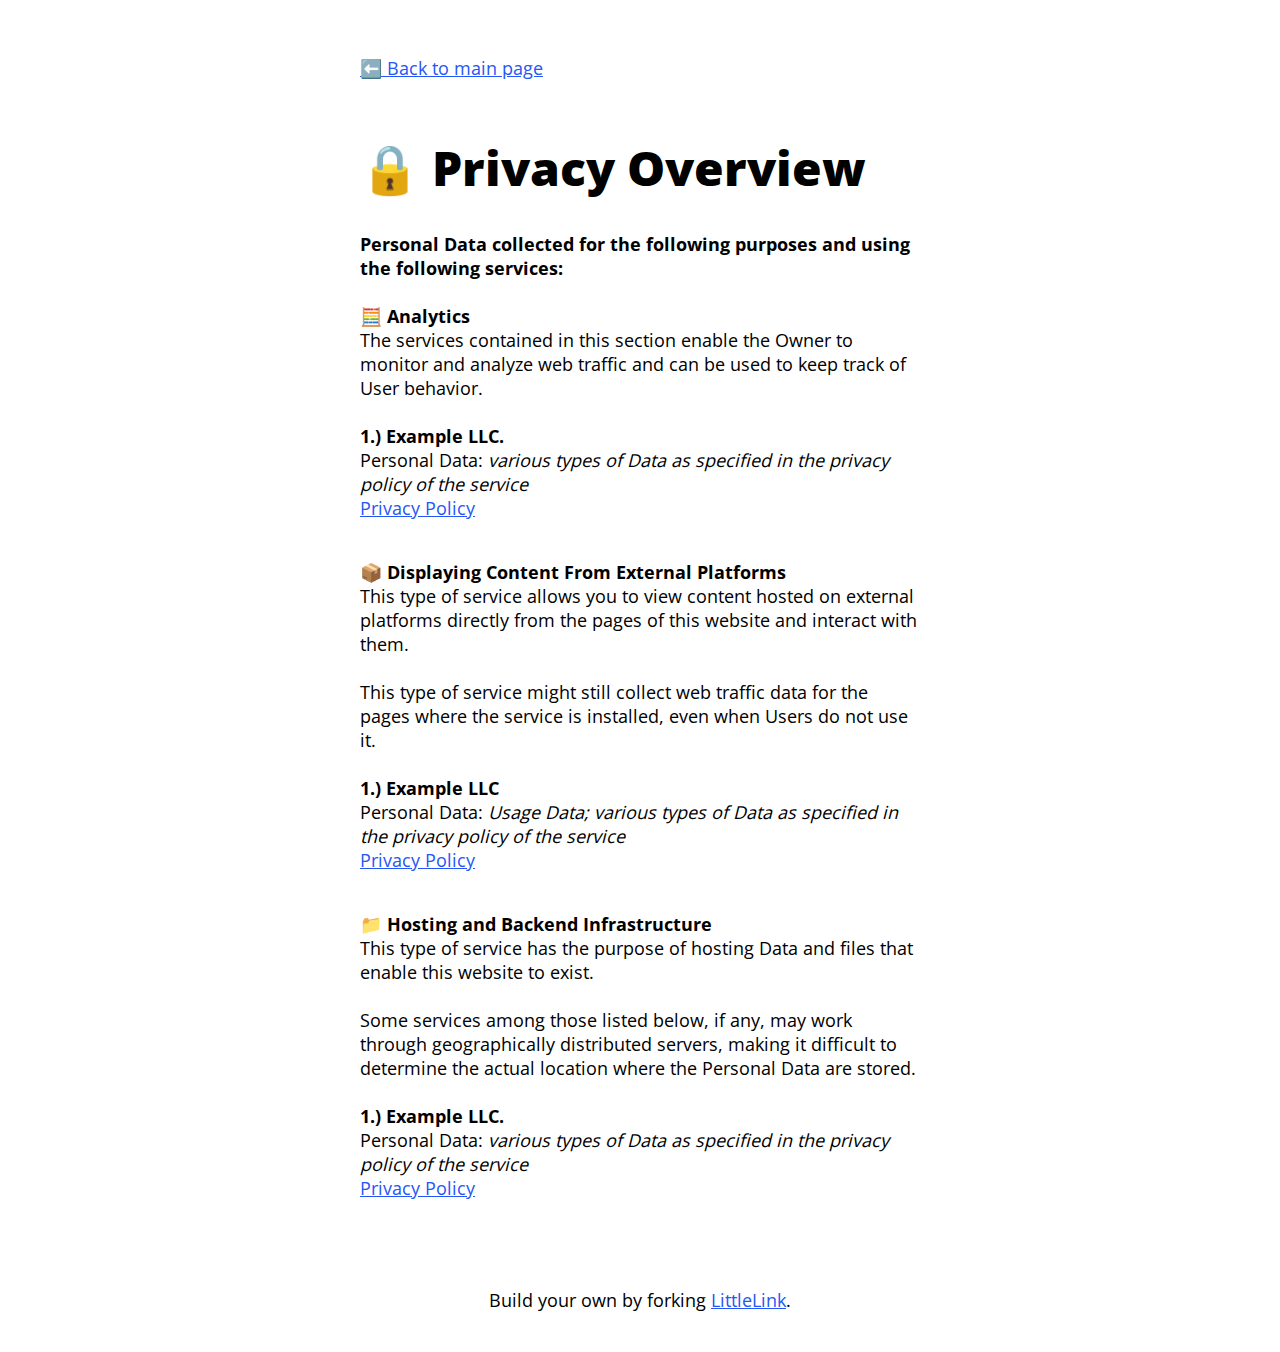
<file: privacy.html>
<!DOCTYPE html>
<html lang="en">
  <head>
    <meta http-equiv="content-type" content="text/html; charset=UTF-8" />

    <!-- Page Information
  –––––––––––––––––––––––––––––––––––––––––––––––––– -->
    <meta charset="utf-8" />
    <title>LittleLink Privacy Policy</title>
    <meta name="description" content="https://littlelink.io" />
    <meta name="author" content="Seth Cottle" />

    <!-- Mobile Specific Metas
  –––––––––––––––––––––––––––––––––––––––––––––––––– -->
    <meta name="viewport" content="width=device-width, initial-scale=1" />

    <!-- CSS
  –––––––––––––––––––––––––––––––––––––––––––––––––– -->
    <link rel="stylesheet" href="css/normalize.css" />

    <!-- 
        Themes:
         Auto:   css/skeleton-auto.css
         Light:  css/skeleton-light.css
         Dark:   css/skeleton-dark.css
     -->

    <link rel="stylesheet" href="css/skeleton-auto.css" />
    <link rel="stylesheet" href="css/brands.css" />

    <!-- Favicon
  –––––––––––––––––––––––––––––––––––––––––––––––––– -->
    <link rel="icon" type="image/png" href="images/littlelink.png" />

  </head>

  <body>
    <!-- Primary Page Layout
  –––––––––––––––––––––––––––––––––––––––––––––––––– -->
    <div class="container-left">
      <div class="row">
        <div class="column" style="margin-top: 10%">
          <p>
            <a href="index.html">⬅️ Back to main page</a>
          </p>

          <!--
            Privacy Policy:
            We recommend adding a Privacy Policy to your LittleLink. Adding one can help you stay compliant 
            with different privacy legislation and can also help set expectations for your site visitors.

            This is a boilerplate, what is here may not be applicable to you. By default, we give three sections...

            Analytics: where you can add links to analytic services.

            Content From External Platforms: This could be used for CDN services or additional buttons like GitHub hotlinkable buttons.

            Hosting and Backend Infrastructure: For where you host your LittleLink.

            You can remove, edit, and add to these as necessary for your project. 
          -->

          <!-- Page Name -->
          <h1>🔒 Privacy Overview</h1>

          <!-- Page Information -->
          <p>
            <b
              >Personal Data collected for the following purposes and using the
              following services:</b
            >
            <br />
            <br />
            <!-- Start Section -->
            <b>🧮 Analytics</b>
            <br />
            The services contained in this section enable the Owner to monitor
            and analyze web traffic and can be used to keep track of User
            behavior.
            <br />
            <br />
            <!-- Here you can add any analytics companies you use and what they track -->
            <b>1.) Example LLC.</b><br />
            Personal Data:
            <i
              >various types of Data as specified in the privacy policy of the
              service</i
            ><br />
            <a href="https://example.com/privacy/"
              >Privacy Policy</a
            >
          </p>
          <!-- End Section -->

          <!-- Start Section -->
          <p>
            <b>📦 Displaying Content From External Platforms</b>
            <br />
            This type of service allows you to view content hosted on external
            platforms directly from the pages of this website and interact with
            them.<br /><br />
            This type of service might still collect web traffic data for the
            pages where the service is installed, even when Users do not use it.
            <br />
            <br />
            <!-- Add any external cdn's and they use and what they track -->
            <b>1.) Example LLC</b><br />
            Personal Data:
            <i
              >Usage Data; various types of Data as specified in the privacy
              policy of the service</i
            >
            <br />
            <a href="https://example.com/privacy/"
              >Privacy Policy</a
            >
          </p>
          <!-- End Section -->

          <!-- Start Section -->
          <p>
            <b>📁 Hosting and Backend Infrastructure</b>
            <br />
            This type of service has the purpose of hosting Data and files that
            enable this website to exist.
            <br />
            <br />
            Some services among those listed below, if any, may work through
            geographically distributed servers, making it difficult to determine
            the actual location where the Personal Data are stored.
            <br />
            <br />
            <!-- Here you can add any hosting companies you use and what they track -->
            <b>1.) Example LLC.</b><br />
            Personal Data:
            <i
              >various types of Data as specified in the privacy policy of the
              service</i
            >
            <br />
            <a href="https://example.com/privacy"
              >Privacy Policy</a
            >
          </p>
          <!-- End Section -->
          <br />
          <br />
          
          <!-- 
            Footer:
            This includes a link to the LittleLink repository to make forking LittleLink easier.
            You can edit or remove anything here to make your own footer.
           -->
          <center>
            <p>Build your own by forking <a href="https://littlelink.io" target="_blank" rel="noopener">LittleLink</a>.</p>
          </center>
        </div>
      </div>
    </div>

    <!-- End Document
  –––––––––––––––––––––––––––––––––––––––––––––––––– -->
  </body>
</html>
</file>
<file: css/skeleton-auto.css>
/*
* littlelink V1
* https://littlelink.com
* Free to use under the MIT license.
* http://www.opensource.org/licenses/mit-license.php
* 12/21/2019
*
* Built using:
*
* Skeleton V2.0.4
* Copyright 2014, Dave Gamache
* www.getskeleton.com
* Free to use under the MIT license.
* http://www.opensource.org/licenses/mit-license.php
* 12/29/2014
*/

/* Table of contents
––––––––––––––––––––––––––––––––––––––––––––––––––
- Grid
- Base Styles
- Typography
- Links
- Code
- Spacing
- Utilities
*
* You'll find the button css in css/brands.css.
*
*/

/* Grid
–––––––––––––––––––––––––––––––––––––––––––––––––– */
.container {
  position: relative;
  width: 100%;
  max-width: 600px;
  text-align: center;
  margin: 0 auto;
  padding: 0 20px;
  box-sizing: border-box;
}
.container-left {
  position: relative;
  width: 100%;
  max-width: 600px;
  text-align: left;
  margin: 0 auto;
  padding: 0 20px;
  box-sizing: border-box;
}
.column {
  position: center;
  width: 100%;
  float: center;
  box-sizing: border-box;
}

/* For devices larger than 400px */
@media (min-width: 400px) {
  .container {
    width: 85%;
    padding: 0;
  }
}

/* For devices larger than 550px */
@media (min-width: 550px) {
  .container {
    width: 80%;
  }
  .column,
  .columns {
    margin-left: 0;
  }
  .column:first-child,
  .columns:first-child {
    margin-left: 0;
  }
}

/* Base Styles
–––––––––––––––––––––––––––––––––––––––––––––––––– */
/* NOTE
html is set to 62.5% so that all the REM measurements throughout Skeleton
are based on 10px sizing. So basically 1.5rem = 15px :) */

html {
  font-size: 100%;
  color-scheme: light dark;
}
body {
  font-size: 18px;
  line-height: 24px;
  font-weight: 400;
  font-family: "Open Sans", "HelveticaNeue", "Helvetica Neue", Helvetica, Arial,
    sans-serif;
}

/* Typography
–––––––––––––––––––––––––––––––––––––––––––––––––– */
h1 {
  margin-top: 0;
  margin-bottom: 16px;
  font-weight: 800;
}
h1 {
  font-size: 24px;
  line-height: 64px;
  letter-spacing: 0;
}

/* Larger than phablet */
@media (min-width: 550px) {
  h1 {
    font-size: 48px;
    line-height: 96px;
  }
}

p {
  margin-top: 0;
}

/* Lists
–––––––––––––––––––––––––––––––––––––––––––––––––– */
ul
{
  display:inline-flex;  
  list-style:none;
  text-align:center;
  padding: 5px;
}
/* Links
–––––––––––––––––––––––––––––––––––––––––––––––––– */
a {
  color: #2457F5;
}
a:hover {
  color: #083BDA; 
}
a:focus {
  outline: #7AB8FF solid 2px;
  border-radius: 2px;
}         

/* Link Color Dark Theme */
@media (prefers-color-scheme: dark) {
  a {
    color: #4899F7;
}
a:hover {
  color: #7AB8FF;
}
a:focus {
  outline: #7AB8FF solid 2px;
  border-radius: 2px;
}
}

/* Code
–––––––––––––––––––––––––––––––––––––––––––––––––– */
code {
  padding: 0.2rem 0.5rem;
  margin: 0 0.2rem;
  font-size: 90%;
  white-space: nowrap;
  background: #f1f1f1;
  border: 1px solid #e1e1e1;
  border-radius: 4px;
}
pre > code {
  display: block;
  padding: 1rem 1.5rem;
  white-space: pre;
}

/* Spacing
–––––––––––––––––––––––––––––––––––––––––––––––––– */
button,
.button {
  margin-bottom: 1rem;
}
input,
textarea,
select,
fieldset {
  margin-bottom: 1.5rem;
}
pre,
blockquote,
dl,
figure,
p,
ol {
  margin-bottom: 2.5rem;
}

/* Utilities
–––––––––––––––––––––––––––––––––––––––––––––––––– */
.u-full-width {
  width: 100%;
  box-sizing: border-box;
}
.u-max-full-width {
  max-width: 100%;
  box-sizing: border-box;
}
.u-pull-right {
  float: right;
}
.u-pull-left {
  float: left;
}

/* Misc
–––––––––––––––––––––––––––––––––––––––––––––––––– */
hr {
  margin-top: 3rem;
  margin-bottom: 3.5rem;
  border-width: 0;
  border-top: 1px solid #e1e1e1;
}
/* Radius values:

10%-40%: Squircles
50% (default): True circle
*/
.avatar {
  width: 128px;
  height: 128px;
  object-fit: cover;
  background-position: center;
  border-radius: 50%;
}

/* open-sans-regular - vietnamese_latin-ext_latin_hebrew_greek-ext_greek_cyrillic-ext_cyrillic */
@font-face {
  font-display: swap; /* Check https://developer.mozilla.org/en-US/docs/Web/CSS/@font-face/font-display for other options. */
  font-family: 'Open Sans';
  font-style: normal;
  font-weight: 400;
  src: url('../fonts/open-sans-v34-vietnamese_latin-ext_latin_hebrew_greek-ext_greek_cyrillic-ext_cyrillic-regular.eot'); /* IE9 Compat Modes */
  src: url('../fonts/open-sans-v34-vietnamese_latin-ext_latin_hebrew_greek-ext_greek_cyrillic-ext_cyrillic-regular.eot?#iefix') format('embedded-opentype'), /* IE6-IE8 */
       url('../fonts/open-sans-v34-vietnamese_latin-ext_latin_hebrew_greek-ext_greek_cyrillic-ext_cyrillic-regular.woff2') format('woff2'), /* Super Modern Browsers */
       url('../fonts/open-sans-v34-vietnamese_latin-ext_latin_hebrew_greek-ext_greek_cyrillic-ext_cyrillic-regular.woff') format('woff'), /* Modern Browsers */
       url('../fonts/open-sans-v34-vietnamese_latin-ext_latin_hebrew_greek-ext_greek_cyrillic-ext_cyrillic-regular.ttf') format('truetype'), /* Safari, Android, iOS */
       url('../fonts/open-sans-v34-vietnamese_latin-ext_latin_hebrew_greek-ext_greek_cyrillic-ext_cyrillic-regular.svg#OpenSans') format('svg'); /* Legacy iOS */
}
/* open-sans-600 - vietnamese_latin-ext_latin_hebrew_greek-ext_greek_cyrillic-ext_cyrillic */
@font-face {
  font-display: swap; /* Check https://developer.mozilla.org/en-US/docs/Web/CSS/@font-face/font-display for other options. */
  font-family: 'Open Sans';
  font-style: normal;
  font-weight: 600;
  src: url('../fonts/open-sans-v34-vietnamese_latin-ext_latin_hebrew_greek-ext_greek_cyrillic-ext_cyrillic-600.eot'); /* IE9 Compat Modes */
  src: url('../fonts/open-sans-v34-vietnamese_latin-ext_latin_hebrew_greek-ext_greek_cyrillic-ext_cyrillic-600.eot?#iefix') format('embedded-opentype'), /* IE6-IE8 */
       url('../fonts/open-sans-v34-vietnamese_latin-ext_latin_hebrew_greek-ext_greek_cyrillic-ext_cyrillic-600.woff2') format('woff2'), /* Super Modern Browsers */
       url('../fonts/open-sans-v34-vietnamese_latin-ext_latin_hebrew_greek-ext_greek_cyrillic-ext_cyrillic-600.woff') format('woff'), /* Modern Browsers */
       url('../fonts/open-sans-v34-vietnamese_latin-ext_latin_hebrew_greek-ext_greek_cyrillic-ext_cyrillic-600.ttf') format('truetype'), /* Safari, Android, iOS */
       url('../fonts/open-sans-v34-vietnamese_latin-ext_latin_hebrew_greek-ext_greek_cyrillic-ext_cyrillic-600.svg#OpenSans') format('svg'); /* Legacy iOS */
}
/* open-sans-700 - vietnamese_latin-ext_latin_hebrew_greek-ext_greek_cyrillic-ext_cyrillic */
@font-face {
  font-display: swap; /* Check https://developer.mozilla.org/en-US/docs/Web/CSS/@font-face/font-display for other options. */
  font-family: 'Open Sans';
  font-style: normal;
  font-weight: 700;
  src: url('../fonts/open-sans-v34-vietnamese_latin-ext_latin_hebrew_greek-ext_greek_cyrillic-ext_cyrillic-700.eot'); /* IE9 Compat Modes */
  src: url('../fonts/open-sans-v34-vietnamese_latin-ext_latin_hebrew_greek-ext_greek_cyrillic-ext_cyrillic-700.eot?#iefix') format('embedded-opentype'), /* IE6-IE8 */
       url('../fonts/open-sans-v34-vietnamese_latin-ext_latin_hebrew_greek-ext_greek_cyrillic-ext_cyrillic-700.woff2') format('woff2'), /* Super Modern Browsers */
       url('../fonts/open-sans-v34-vietnamese_latin-ext_latin_hebrew_greek-ext_greek_cyrillic-ext_cyrillic-700.woff') format('woff'), /* Modern Browsers */
       url('../fonts/open-sans-v34-vietnamese_latin-ext_latin_hebrew_greek-ext_greek_cyrillic-ext_cyrillic-700.ttf') format('truetype'), /* Safari, Android, iOS */
       url('../fonts/open-sans-v34-vietnamese_latin-ext_latin_hebrew_greek-ext_greek_cyrillic-ext_cyrillic-700.svg#OpenSans') format('svg'); /* Legacy iOS */
}
/* open-sans-800 - vietnamese_latin-ext_latin_hebrew_greek-ext_greek_cyrillic-ext_cyrillic */
@font-face {
  font-display: swap; /* Check https://developer.mozilla.org/en-US/docs/Web/CSS/@font-face/font-display for other options. */
  font-family: 'Open Sans';
  font-style: normal;
  font-weight: 800;
  src: url('../fonts/open-sans-v34-vietnamese_latin-ext_latin_hebrew_greek-ext_greek_cyrillic-ext_cyrillic-800.eot'); /* IE9 Compat Modes */
  src: url('../fonts/open-sans-v34-vietnamese_latin-ext_latin_hebrew_greek-ext_greek_cyrillic-ext_cyrillic-800.eot?#iefix') format('embedded-opentype'), /* IE6-IE8 */
       url('../fonts/open-sans-v34-vietnamese_latin-ext_latin_hebrew_greek-ext_greek_cyrillic-ext_cyrillic-800.woff2') format('woff2'), /* Super Modern Browsers */
       url('../fonts/open-sans-v34-vietnamese_latin-ext_latin_hebrew_greek-ext_greek_cyrillic-ext_cyrillic-800.woff') format('woff'), /* Modern Browsers */
       url('../fonts/open-sans-v34-vietnamese_latin-ext_latin_hebrew_greek-ext_greek_cyrillic-ext_cyrillic-800.ttf') format('truetype'), /* Safari, Android, iOS */
       url('../fonts/open-sans-v34-vietnamese_latin-ext_latin_hebrew_greek-ext_greek_cyrillic-ext_cyrillic-800.svg#OpenSans') format('svg'); /* Legacy iOS */
}
</file>
<file: css/brands.css>
/*
* littlelink.io
* Skeleton V2.0.4
* Copyright 2014, Dave Gamache
* www.getskeleton.com
* Free to use under the MIT license.
* http://www.opensource.org/licenses/mit-license.php
* 12/29/2014
*/

/*
* Built using on:
* Skeleton V2.0.4
* Copyright 2014, Dave Gamache
* www.getskeleton.com
* Free to use under the MIT license.
* http://www.opensource.org/licenses/mit-license.php
* 12/29/2014
*/

/* Table of contents
––––––––––––––––––––––––––––––––––––––––––––––––––

- Buttons
- Brand Styles

*/

/* Buttons
–––––––––––––––––––––––––––––––––––––––––––––––––– */

.button,
button {
  display: inline-block;
  text-decoration: none;
  height: 100%;
  text-align: center;
  vertical-align: middle;
  font-size: 18px;
  width: 300px;
  font-weight: 700;
  line-height: 20px;
  padding: 14px 12px 12px 12px;
  letter-spacing: 0.1px;
  white-space: wrap;
  outline: none;
  border-radius: 8px;
  cursor: pointer;
  
}     
button:hover,
.button:focus {
  color: #212121;
  border-color: #888;
  outline: #7AB8FF solid 3px
}
.button.button-primary {
  color: #fff;
  filter: brightness(90%);
}
.button.button-primary:hover,
.button.button-primary:focus {
  color: #fff;
  filter: brightness(90%);
}

/* Brand Icons
–––––––––––––––––––––––––––––––––––––––––––––––––– */

.icon {
  padding: 0px 8px 3.5px 0px;
  vertical-align: middle;
  width: 20px;
  height: 20px;
}

/* Brand Styles
–––––––––––––––––––––––––––––––––––––––––––––––––– */

/* Default (this is great for your own brand color!) */
.button.button-default {
  color: #ffffff;
  background-color: #2457F5;
}
.button.button-default:hover,
.button.button-default:focus {
  filter: brightness(90%);
}

/* Amazon */
.button.button-amazon {
  color: #000000;
  background-color: #FFFFFF;
  border: 1px solid #212121;
}
.button.button-amazon:hover,
.button.button-amazon:focus {
  filter: brightness(90%);
}

/* Amazon Music */
.button.button-amazon-music {
  color: #000000;
  background-color: #25D1DA;
}
.button.button-amazon-music:hover,
.button.button-amazon-music:focus {
  filter: brightness(90%);
}

/* Apple App Store */
.button.button-appstore {
  color: #FFFFFF;
  background-color: #000000;
  border: 1px solid #FFFFFF;
}
.button.button-appstore:hover,
.button.button-appstore:focus {
  filter: brightness(90%);
}

/* Apple Music */
.button.button-apple-music {
  color: #ffffff;
  background-color: #000000;
  border: 1px solid #FFFFFF;
}
.button.button-apple-music:hover,
.button.button-apple-music:focus {
  filter: brightness(90%);
}

/* Apple Music Alt */
.button.button-apple-music-alt {
  color: #ffffff;
  background-image: linear-gradient(to bottom, #FB5C74, #FA233B);
}
.button.button-apple-music-alt:hover,
.button.button-apple-music-alt:focus {
  filter: brightness(90%);
}

/* Apple Podcasts */
.button.button-apple-podcasts {
  color: #ffffff;
  background-color: #000000;
  border: 1px solid #FFFFFF;
}
.button.button-apple-podcasts:hover,
.button.button-apple-podcasts:focus {
  filter: brightness(90%);
}

/* Apple Podcasts Alt */
.button.button-apple-podcasts-alt {
  color: #ffffff;
  background-image: linear-gradient(to bottom, #F452FF, #832BC1);
}
.button.button-apple-podcasts-alt:hover,
.button.button-apple-podcasts-alt:focus {
  filter: brightness(90%);
}

/* ArtStation */
.button.button-artstation {
  color: #ffffff;
  background-color: #18181C;
  border: 1px solid #FFFFFF;
}
.button.button-artstation:hover,
.button.button-artstation:focus {
  filter: brightness(90%);
}

/* Bandcamp */
.button.button-bandcamp {
  color: #ffffff;
  background-color: #1d9fc3;
}
.button.button-bandcamp:hover,
.button.button-bandcamp:focus {
  filter: brightness(90%);
}

/* Behance */
.button.button-behance {
  color: #ffffff;
  background-color: #0057FF;
}
.button.button-behance:hover,
.button.button-behance:focus {
  filter: brightness(90%);
}

/* Bluesky */
.button.button-bluesky {
  color: #000000;
  background-color: #F3F9FF;
  border: 1px solid #212121;
}
.button.button-bluesky:hover,
.button.button-bluesky:focus {
  filter: brightness(90%);
}

/* Buy Me a Coffee */
.button.button-coffee {
  color: #000000;
  background-color: #ffdd00;
}
.button.button-coffee:hover,
.button.button-coffee:focus {
  filter: brightness(90%);
}

/* Cal.com */
.button.button-cal {
  color: #FFFFFF;
  background-color: #292929;
  border: 1px solid #FFFFFF;
}
.button.button-cal:hover,
.button.button-cal:focus {
  filter: brightness(90%);
}

/* Calendly */
.button.button-calendly {
  color: #FFFFFF;
  background-color: #006BFF;
}
.button.button-calendly:hover,
.button.button-calendly:focus {
  filter: brightness(90%);
}

/* Cash App */
.button.button-cash-app {
  color: #ffffff;
  background-image: linear-gradient(to bottom, #00d64b, #00c244);
}
.button.button-cash-app:hover,
.button.button-cash-app:focus {
  filter: brightness(90%);
}

/* Clubhouse */
.button.button-clubhouse {
  color: #1F1F1A;
  background-color: #F1EFE3;
  border: 1px solid #212121;
}
.button.button-clubhouse:hover,
.button.button-clubhouse:focus {
  filter: brightness(90%);
}

/* dev.to */
.button.button-dev-to {
  color: #000000;
  background-color: #f5f5f5;
  border: 1px solid #212121;
}
.button.button-dev-to:hover,
.button.button-dev-to:focus {
  filter: brightness(90%);
}

/* Discord */
.button.button-discord {
  color: #ffffff;
  background-color: #5865f2;
}
.button.button-discord:hover,
.button.button-discord:focus {
  filter: brightness(90%);
}

/* Dribbble */
.button.button-dribbble {
  color: #000000;
  background-color: #FFFFFF;
  border: 1px solid #212121;
}
.button.button-dribbble:hover,
.button.button-dribbble:focus {
  filter: brightness(90%);
}

/* Etsy */
.button.button-etsy {
  color: #ffffff;
  background-color: #F45800;
}
.button.button-etsy:hover,
.button.button-etsy:focus {
  filter: brightness(90%);
}

/* Facebook */
.button.button-faceb {
  color: #ffffff;
  background-color: #1877f2;
}
.button.button-faceb:hover,
.button.button-faceb:focus {
  filter: brightness(90%);
}

/* Facebook Messenger */
.button.button-messenger {
  color: #ffffff;
  background-image: linear-gradient(
    25deg,
    #0099ff,
    #5f5dff,
    #a033ff,
    #c740cc,
    #ff5280,
    #ff7061
  );
}
.button.button-messenger:hover,
.button.button-messenger:focus {
  filter: brightness(90%);
}

/* Figma */
.button.button-figma {
  color: #ffffff;
  background-color: #000000;
  border: 1px solid #FFFFFF;
}
.button.button-figma:hover,
.button.button-figma:focus {
  filter: brightness(90%);
}

/* Fiverr */
.button.button-fiverr {
  color: #ffffff;
  background-color: #1DBF73;
}
.button.button-fiverr:hover,
.button.button-fiverr:focus {
  filter: brightness(90%);
}

/* Flickr */
.button.button-flickr {
  color: #ffffff;
  background-color: #000000;
  border: 1px solid #FFFFFF;
}
.button.button-flickr:hover,
.button.button-flickr:focus {
  filter: brightness(90%);
}

/* GitHub */
.button.button-github {
  color: #ffffff;
  background-color: #000000;
  border: 1px solid #FFFFFF;
}
.button.button-github:hover,
.button.button-github:focus {
  filter: brightness(90%);
}

/* GitLab */
.button.button-gitlab {
  color: #ffffff;
  background-color: #6151b2;
}
.button.button-gitlab:hover,
.button.button-gitlab:focus {
  filter: brightness(90%);
}

/* GoFundMe */
.button.button-gofundme {
  color: #ffffff;
  background-color: #02A95C;
}
.button.button-gofundme:hover,
.button.button-gofundme:focus {
  filter: brightness(90%);
}

/* Goodreads */
.button.button-goodreads {
  color: #333333;
  background-color: #f3f1e6;
  border: 1px solid #212121;
}
.button.button-goodreads:hover,
.button.button-goodreads:focus {
  filter: brightness(90%);
}

/* Google Black */
.button.button-google-black {
  color: #FFFFFF;
  background-color: #000000;
  border: 1px solid #FFFFFF;
}
.button.button-google-black:hover,
.button.button-google-black:focus {
  filter: brightness(90%);
}

/* Google Play Store */
.button.button-playstore {
  color: #FFFFFF;
  background-color: #000000;
  border: 1px solid #FFFFFF;
}
.button.button-playstore:hover,
.button.button-playstore:focus {
  filter: brightness(90%);
}

/* Google Podcasts */
.button.button-google-podcasts {
  color: #000000;
  background-color: #FFFFFF;
  border: 1px solid #212121;
}
.button.button-google-podcasts:hover,
.button.button-google-podcasts:focus {
  filter: brightness(90%);
}

/* Google Scholar */
.button.button-google-scholar {
  color: #000000;
  background-color: #FFFFFF;
  border: 1px solid #212121;
}
.button.button-google-scholar:hover,
.button.button-google-scholar:focus {
  filter: brightness(90%);
}

/* Guilded */
.button.button-guilded {
  color: #000000;
  background-color: #F5C400;
}
.button.button-guilded:hover,
.button.button-guilded:focus {
  filter: brightness(90%);
}

/* Hashnode */
.button.button-hashnode {
  color: #000000;
  background-color: #ffffff;
  border: 1px solid #212121;
}
.button.button-hashnode:hover,
.button.button-hashnode:focus {
  filter: brightness(90%);
}

/* Instagram */
.button.button-instagram {
  color: #ffffff;
  background-image: linear-gradient(-135deg, #1400c8, #b900b4, #f50000);
}
.button.button-instagram:hover,
.button.button-instagram:focus {
  filter: brightness(90%);
}

/* Kick */
.button.button-kick {
  background-color:#000000;
  color:  #ffffff;
  border: 1px solid #ffffff;
}
.button.button-kick:hover {
  filter: brightness(90%);
}

/* Kick Alt */
.button.button-kick-alt {
  background-color:#01e701;
  color:  #000;
}
.button.button-kick-alt:hover {
  filter: brightness(90%);
}


/* Kickstarter */
.button.button-kickstarter {
  color: #ffffff;
  background-color: #05ce78;
}
.button.button-kickstarter:hover,
.button.button-kickstarter:focus {
  filter: brightness(90%);
}

/* Kit */
.button.button-kit {
  color: #ffffff;
  background-color: #000000;
  border: 1px solid #FFFFFF;
}
.button.button-kit:hover,
.button.button-kit:focus {
  filter: brightness(90%);
}

/* Ko-fi */
.button.button-ko-fi {
  color: #ffffff;
  background-color: #13C3FF;
}
.button.button-ko-fi:hover,
.button.button-ko-fi:focus {
  filter: brightness(90%);
}

/* Last.fm */
.button.button-last-fm {
  color: #ffffff;
  background-color: #D51007;
}
.button.button-last-fm:hover,
.button.button-last-fm:focus {
  filter: brightness(90%);
}

/* Letterboxd */
.button.button-letterboxd {
  color: #ffffff;
  background-color: #2c3440;
  border: 1px solid #FFFFFF;
}
.button.button-letterboxd:hover,
.button.button-letterboxd:focus {
  filter: brightness(90%);
}

/* Line */
.button.button-line {
  color: #FFFFFF;
  background-color: #06C755;
}
.button.button-line:hover,
.button.button-line:focus {
  filter: brightness(90%);
}


/* LinkedIn */
.button.button-linked {
  color: #ffffff;
  background-color: #2867b2;
}
.button.button-linked:hover,
.button.button-linked:focus {
  filter: brightness(90%);
}

/* Mailchimp */
.button.button-mailchimp {
  color: #000000;
  background-color: #FFE01B;
}
.button.button-mailchimp:hover,
.button.button-mailchimp:focus {
  filter: brightness(90%);
}

/* Mastodon */
.button.button-mastodon {
  color: #ffffff;
  background-color: #17063B;
  border: 1px solid #FFFFFF;
}
.button.button-mastodon:hover,
.button.button-mastodon:focus {
  filter: brightness(90%);
}

/* Medium */
.button.button-medium {
  color: #ffffff;
  background-color: #000000;
  border: 1px solid #FFFFFF;
}
.button.button-medium:hover,
.button.button-medium:focus {
  filter: brightness(90%);
}

/* NGL */
.button.button-ngl {
  color: #ffffff;
  background-image: linear-gradient(-45deg, #ff8d10, #ec1187);
}
.button.button-ngl:hover,
.button.button-ngl:focus {
  filter: brightness(90%);
}

/* Notion */
.button.button-notion {
  color: #000000;
  border: 1px solid #212121;
  background-color: #ffffff;
}
.button.button-notion:hover,
.button.button-notion:focus {
  filter: brightness(90%);
}

/* OnlyFans */
.button.button-onlyfans {
  color: #ffffff;
  background-color: #00AEEF;
}
.button.button-onlyfans:hover,
.button.button-onlyfans:focus {
  filter: brightness(90%);
}

/* Patreon */
.button.button-patreon {
  color: #ffffff;
  background-color: #ff424d;
}
.button.button-patreon:hover,
.button.button-patreon:focus {
  filter: brightness(90%);
}

/* PayPal */
.button.button-paypal {
  color: #ffffff;
  background-color: #003087;
}
.button.button-paypal:hover,
.button.button-paypal:focus {
  filter: brightness(90%);
}

/* Pinterest */
.button.button-pinterest {
  color: #000000;
  background-color: #ffe2eb;
  border: 1px solid #212121;
}
.button.button-pinterest:hover,
.button.button-pinterest:focus {
  filter: brightness(90%);
}

/* Post.news */
.button.button-post-news {
  color: #ffffff;
  background-color: #678BFF;
}
.button.button-post-news:hover,
.button.button-post-news:focus {
  filter: brightness(90%);
}

/* Product Hunt */
.button.button-product-hunt {
  color: #000000;
  background-color: #ffffff;
  border: 1px solid #212121;
}
.button.button-producthunt:hover,
.button.button-producthunt:focus {
  filter: brightness(90%);
}

/* Read.cv */
.button.button-read-cv {
  color: #FFFFFF;
  background-color: #000000;
  border: 1px solid #FFFFFF;
}
.button.button-read-cv:hover,
.button.button-read-cv:focus {
  filter: brightness(90%);
}

/* Redbubble */
.button.button-redbubble {
  color: #e41321;
  background-color: #ffffff;
  border: 1px solid #212121;
}
.button.button-redbubble:hover,
.button.button-redbubble:focus {
  filter: brightness(90%);
}

/* Reddit */
.button.button-reddit {
  color: #000000;
  background-color: #d7dfe2;
  border: 1px solid #212121;
}
.button.button-reddit:hover,
.button.button-reddit:focus {
  filter: brightness(90%);
}

/* Shop */
.button.button-shop {
  color: #ffffff;
  background-color: #5A31F4;
}
.button.button-shop:hover,
.button.button-shop:focus {
  filter: brightness(90%);
}

/* Signal */
.button.button-signal {
  color: #ffffff;
  background-color: #3a76f0;
}
.button.button-signal:hover,
.button.button-signal:focus {
  filter: brightness(90%);
}

/* Skoob */
.button.button-skoob {
  color: #ffffff;
  background-color: #3189c8;
}
.button.button-skoob:hover,
.button.button-skoob:focus {
  filter: brightness(90%);
}

/* Slack */
.button.button-slack {
  color: #000000;
  background-color: #FFFFFF;
  border: 1px solid #212121;
}
.button.button-slack:hover,
.button.button-slack:focus {
  filter: brightness(90%);
}


/* Snapchat */
.button.button-snapchat {
  color: #000000;
  background-color: #fffc00;
}
.button.button-snapchat:hover,
.button.button-snapchat:focus {
  filter: brightness(90%);
}

/* SoundCloud */
.button.button-soundcloud {
  color: #ffffff;
  background-color: #ff5500;
}
.button.button-soundcloud:hover,
.button.button-soundcloud:focus {
  filter: brightness(90%);
}

/* Spotify */
.button.button-spotify {
  color: #191414;
  background-color: #1db954;
}
.button.button-spotify:hover,
.button.button-spotify:focus {
  filter: brightness(90%);
}

/* Spotify Alt */
.button.button-spotify-alt {
  color: #FFFFFF;
  background-color: #191414;
  border: 1px solid #FFFFFF;
}
.button.button-spotify-alt:hover,
.button.button-spotify-alt:focus {
  filter: brightness(90%);
}

/* Square */
.button.button-square {
  color: #FFFFFF;
  background-color: #006AFF;
}
.button.button-square:hover,
.button.button-square:focus {
  filter: brightness(90%);
}

/* Steam */
.button.button-steam {
  color: #ffffff;
  background-image: linear-gradient(90deg, #08BBFF, #2B75FF);
}
.button.button-steam:hover,
.button.button-steam:focus {
  filter: brightness(90%);
}

/* Strava */
.button.button-strava {
  color: #ffffff;
  background-color: #fc5200;
}
.button.button-strava:hover,
.button.button-strava:focus {
  filter: brightness(90%);
}

/* Substack */
.button.button-substack {
  color: #ffffff;
  background-color: #FF6719;
}
.button.button-substack:hover,
.button.button-substack:focus {
  filter: brightness(90%);
}

/* Telegram */
.button.button-telegram {
  color: #ffffff;
  background-color: #3faee8;
}
.button.button-telegram:hover,
.button.button-telegram:focus {
  filter: brightness(90%);
}

/* Threads */
.button.button-threads {
  color: #FFFFFF;
  background-color: #000000;
  border: 1px solid #FFFFFF;
}
.button.button-threads:hover,
.button.button-threads:focus {
  filter: brightness(90%);
}

/* Threema */
.button.button-threema {
  color: #000000;
  background-color: #3fe669;
}
.button.button-threema:hover,
.button.button-threema:focus {
  filter: brightness(90%);
}

/* TikTok */
.button.button-tiktok {
  color: #ffffff;
  background-color: #000000;
  border: 1px solid #FFFFFF;
}
.button.button-tiktok:hover,
.button.button-tiktok:focus {
  filter: brightness(90%);
}

/* Trello */
.button.button-trello {
  color: #ffffff;
  background-color: #0065ff;
}
.button.button-trello:hover,
.button.button-trello:focus {
  filter: brightness(90%);
}

/* Tumblr */
.button.button-tumb {
  color: #ffffff;
  background-color: #131313;
  border: 1px solid #FFFFFF;
}
.button.button-tumb:hover,
.button.button-tumb:focus {
  filter: brightness(90%);
}

/* Twitch */
.button.button-twitch {
  color: #ffffff;
  background-color: #9146ff;
}
.button.button-twitch:hover,
.button.button-twitch:focus {
  filter: brightness(90%);
}

/* Twitter */
.button.button-twit {
  color: #ffffff;
  background-color: #1da1f2;
}
.button.button-twit:hover,
.button.button-twit:focus {
  filter: brightness(90%);
}

/* Unsplash */
.button.button-unsplash {
  color: #000000;
  background-color: #ffffff;
  border: 1px solid #212121;
}
.button.button-unsplash:hover,
.button.button-unsplash:focus {
  filter: brightness(90%);
}

/* Untappd */
.button.button-untappd {
  color: #000000;
  background-color: #ffc000;
}
.button.button-untappd:hover,
.button.button-untappd:focus {
  filter: brightness(90%);
}

/* Upwork */
.button.button-upwork {
  color: #FFFFFF;
  background-color: #14A800;
}
.button.button-upwork:hover,
.button.button-upwork:focus {
  filter: brightness(90%);
}

/* Venmo */
.button.button-venmo {
  color: #ffffff;
  background-color: #008CFF;
}
.button.button-venmo:hover,
.button.button-venmo:focus {
  filter: brightness(90%);
}

/* Vimeo */
.button.button-vimeo {
  color: #ffffff;
  background-color: #1ab7ea;
}
.button.button-vimeo:hover,
.button.button-vimeo:focus {
  filter: brightness(90%);
}

/* VRChat */
.button.button-vrchat {
  color: #000000;
  background-color: #ffffff;
  border: 1px solid black;
}
.button.button-vrchat:hover,
.button.button-vrchat:focus {
  filter: brightness(90%);
}

/* VSCO */
.button.button-vsco {
  color: #FFFFFF;
  background-color: #000000;
  border: 1px solid #FFFFFF;
}
.button.button-vsco:hover,
.button.button-vsco:focus {
  filter: brightness(90%);
}

/* Website */
.button.button-web {
  color: #ffffff;
  background-color: #000000;
  border: 1px solid #FFFFFF;
}
.button.button-web:hover,
.button.button-web:focus {
  filter: brightness(90%);
}

/* WhatsApp */
.button.button-whatsapp {
  color: #ffffff;
  background-color: #455a64;
}
.button.button-whatsapp:hover,
.button.button-whatsapp:focus {
  filter: brightness(90%);
}

/* Wordpress */
.button.button-wordpress {
  color: #ffffff;
  background-color: #21759b;
}
.button.button-wordpress:hover,
.button.button-wordpress:focus {
  filter: brightness(90%);
}

/* Xing */
.button.button-xing {
  color: #ffffff;
  background-color: #026466;
}
.button.button-xing:hover,
.button.button-xing:focus {
  filter: brightness(90%);
}

/* YouTube */
.button.button-yt {
  color: #ffffff;
  background-color: #000000;
  border: 1px solid #FFFFFF;
}
.button.button-yt:hover,
.button.button-yt:focus {
  filter: brightness(90%);
}

/* Zoom */
.button.button-zoom {
  color: #ffffff;
  background-color: #0B5CFF;
}
.button.button-zoom:hover,
.button.button-zoom:focus {
  filter: brightness(90%);
}
</file>
